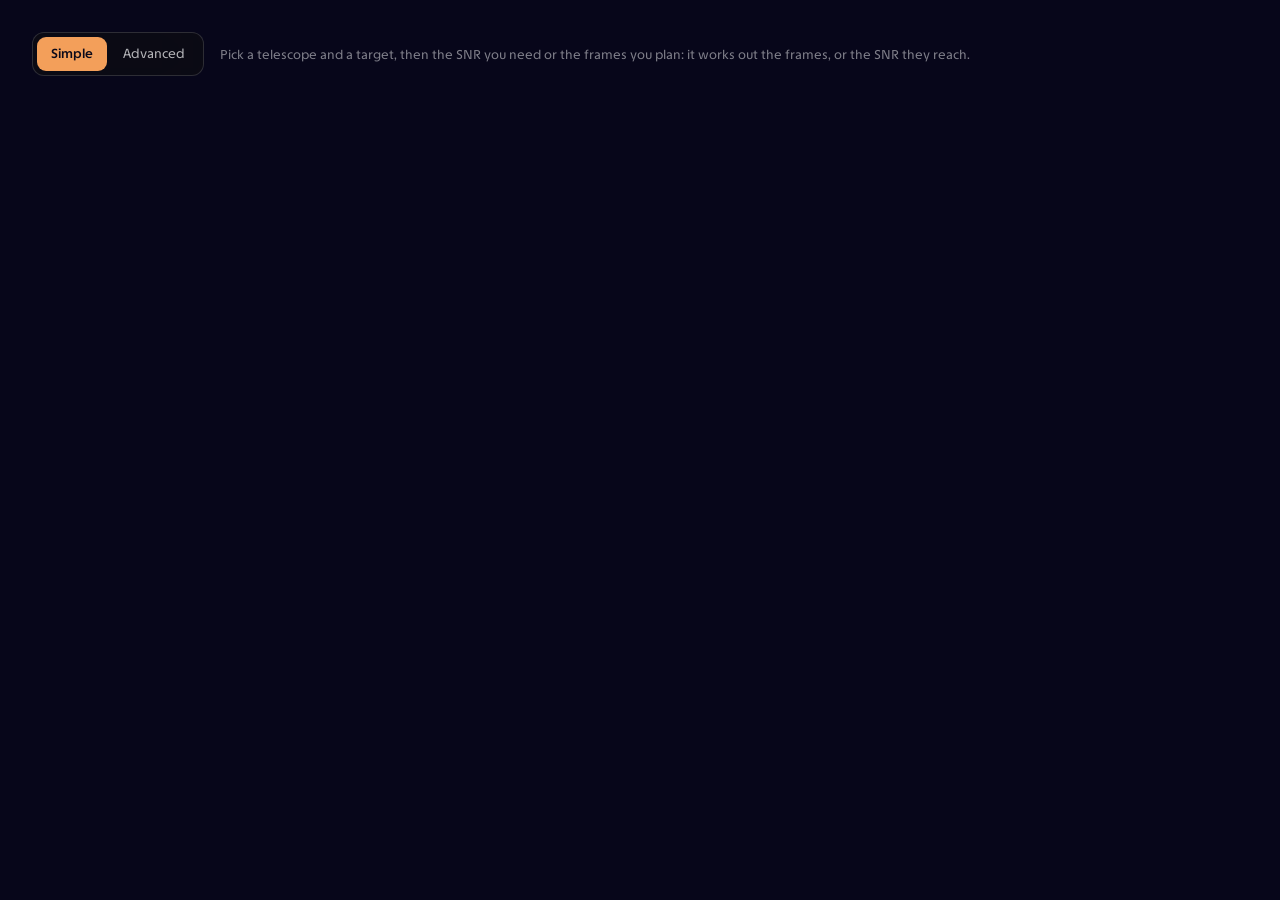
<file: src/castorGUI/frontend/index.html>
<!DOCTYPE html>
<html lang="en">
<head>
    <meta charset="UTF-8">
    <meta name="viewport" content="width=device-width, initial-scale=1.0">
    <title>CASTOR ETC</title>

    <!-- The mark carries its own light plate rather than being bare line art:
         a favicon has no say in the theme it is drawn on, and black strokes on
         a transparent ground vanish against a dark tab strip. -->
    <link rel="icon" type="image/png" sizes="32x32" href="img/favicon-32.png">
    <link rel="apple-touch-icon" href="img/apple-touch-icon.png">

    <!-- Providing Plotly is the host's job — etc.js only ever reads window.Plotly.
         This standalone build serves a vendored copy so it works offline and on a
         private observatory network; Kinder's template pins the same library from
         its own CDN tag instead. Both deferred: a blocking 3.4MB <script> in the
         head means the form doesn't render until the library has finished
         downloading, which on a slow link is several seconds of blank page. -->
    <script src="js/plotly.min.js" defer charset="utf-8"></script>
    <script src="js/etc.js" defer></script>
    <script src="js/etc_simple.js" defer></script>
    <link rel="stylesheet" href="css/etc.css">
    <!-- Kinder's own components, which Simple mode is built from. Kinder itself does
         not load this file: its _theme.css already defines them. -->
    <link rel="stylesheet" href="css/kinder_shim.css">
    <link rel="stylesheet" href="css/etc_simple.css">

    <script>
        // The host decides where the engine lives; server.py serves these paths
        // itself and Kinder points the same keys at its own blueprint.
        // Inline (not deferred) so it is in place before the deferred scripts run.
        window.CASTOR_ETC_CONFIG = {
            apiUrl: '/api/exposure_time_calculator',
            batchUrl: '/api/exposure_time_calculator/batch',
            presetsUrl: '/api/exposure_time_calculator/presets',
            quickUrl: '/api/exposure_time_calculator/quick'
        };
    </script>

    <!-- Page chrome for the standalone build only. Deliberately not in etc.css:
         mounted inside Kinder the page background, font and outer padding belong
         to the host, and the calculator must not reach outside .castor-etc. -->
    <!-- Kinder's typeface, so standalone reads like mounted. Only a nicety: offline
         the system stack below takes over and nothing else changes. -->
    <link rel="preconnect" href="https://fonts.googleapis.com">
    <link rel="preconnect" href="https://fonts.gstatic.com" crossorigin>
    <link rel="stylesheet" href="https://fonts.googleapis.com/css2?family=TASA+Explorer:wght@300;400;500;600;700&display=swap">

    <style>
        html {
            -webkit-font-smoothing: antialiased;
            color-scheme: dark;
            /* Kinder's fluid root size, which the rem-based sizes in both modes follow. */
            font-size: clamp(14px, calc(12.5px + 0.25vw), 16px);
        }
        body {
            margin: 0;
            /* border-box or the 32px of padding lands outside the 100vh and the page
               scrolls by exactly 64px on every screen, with nothing below the fold to
               scroll to. The shell already sizes itself to 100vh - 96px and each panel
               scrolls internally, so the outer page is not meant to scroll at all. */
            box-sizing: border-box;
            padding: 32px;
            min-height: 100vh;
            background: #07061A;   /* Kinder's --kw-bg */
            color: #F5F5F7;
            font-family: 'TASA Explorer', -apple-system, BlinkMacSystemFont, 'SF Pro Text', 'Helvetica Neue', Arial, sans-serif;
        }
        /* Both modes stand in the height left under the mode bar, which etc_simple.js
           measures into --etc-top; the bottom gap is this page's own padding. The
           Advanced override is the one line etc.css documents as the host's, the same
           one Kinder's template sets. */
        .etc-page { --etc-bottom-gap: 32px; }
        .etc-page .castor-etc {
            --etc-shell-height: clamp(420px, calc(100dvh - var(--etc-top, 120px) - var(--etc-bottom-gap)), 1150px);
        }
    </style>
</head>
<body>

<div class="etc-page">
    <div class="etc-mode-bar">
        <div class="kw-tabbar" role="tablist" aria-label="Calculator mode">
            <button type="button" class="kw-tab is-on" role="tab" aria-selected="true" data-etc-mode="simple">Simple</button>
            <button type="button" class="kw-tab" role="tab" aria-selected="false" data-etc-mode="advanced">Advanced</button>
        </div>
        <span class="kw-muted etc-mode-hint" data-etc-mode-hint="simple">Pick a telescope and a target, then the SNR you need or the frames you plan: it works out the frames, or the SNR they reach.</span>
        <span class="kw-muted etc-mode-hint" data-etc-mode-hint="advanced" hidden>Every CASTOR input, the full noise budget and a time sweep.</span>
    </div>

<!--CASTOR_ETC_SIMPLE_BODY-->

    <div class="etc-advanced" id="etc-advanced" data-etc-mode-panel="advanced" hidden>
<!--CASTOR_ETC_BODY-->
    </div>
</div>

</body>
</html>
</file>
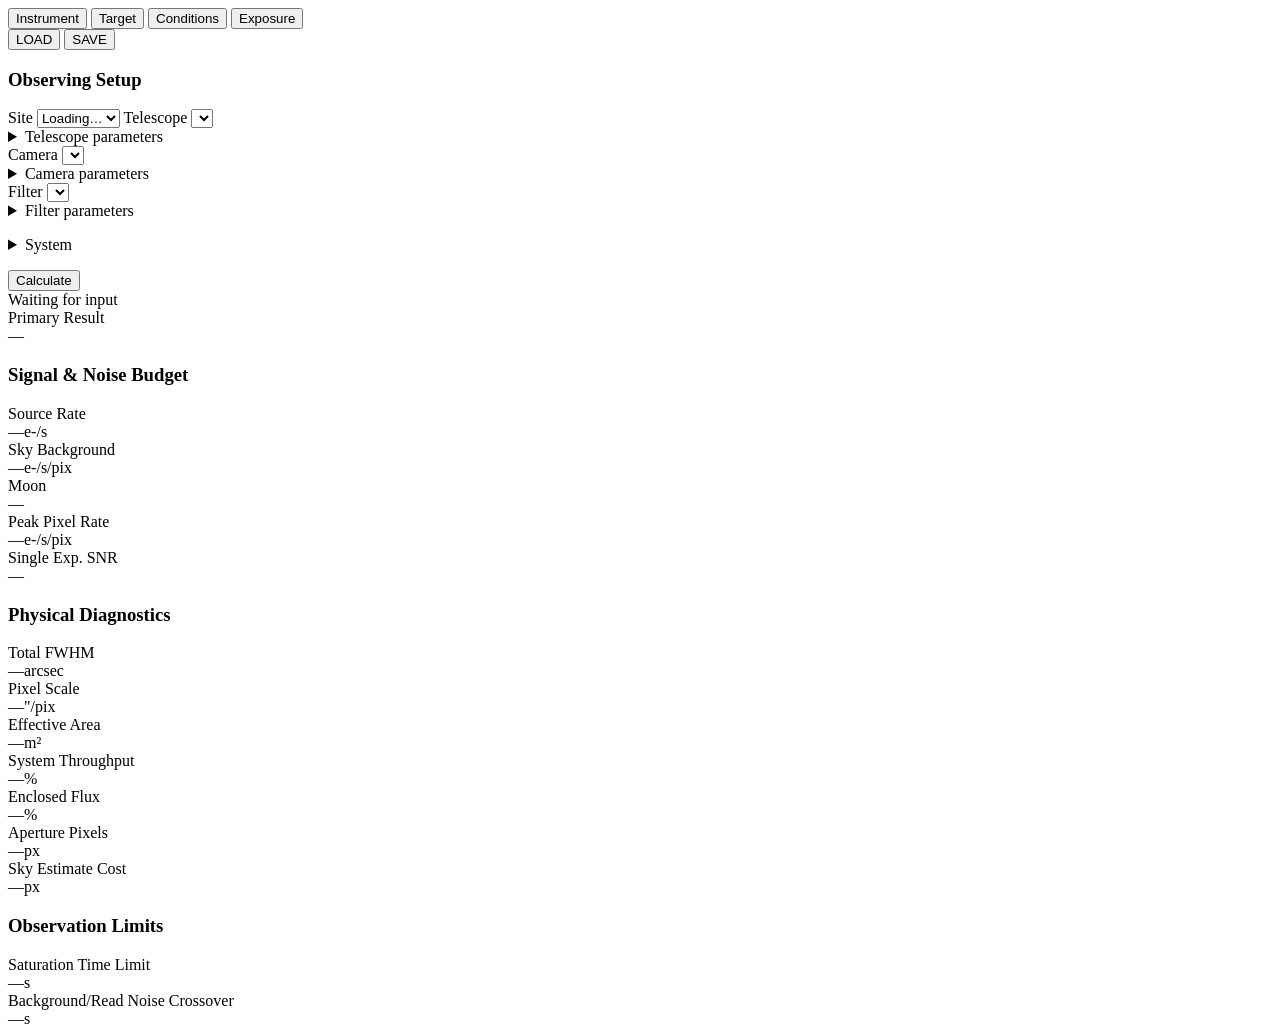
<file: src/castorGUI/frontend/etc_body.html>
<!-- ============================================================================
     CASTOR ETC — shared body partial.

     Pure HTML on purpose: no <html>/<head>/<body> wrapper, no Jinja syntax, no
     framework-specific attributes. Both hosts include this same file:

       Kinder (Flask/Jinja)  {% include 'castor_etc_body.html' %}
       CASTOR (standalone)   server.py substitutes it into index.html

     No page title in here: like the page background and outer padding, that
     belongs to whatever is framing the calculator — Kinder already has its own
     nav bar and heading above this content area.

     See frontend/README.md. Every <input name="..."> is a dotted path matching
     castor.schema's nested shape exactly, so
     js/etc.js can build the request payload by walking the form generically
     rather than naming each field twice.
============================================================================ -->
<div class="castor-etc" id="castor-etc">

    <div class="etc-shell">

        <!-- ══════════════════════════════════════════════════════════════
             LEFT: input form. Four freely-switchable tabs (not a gated
             wizard) — every edit recalculates the right side immediately.
        ══════════════════════════════════════════════════════════════ -->
        <section class="etc-panel etc-panel-form">
            <div class="etc-tabbar">
                <div class="etc-tabs" role="tablist" aria-label="Request sections">
                    <button type="button" class="etc-tab is-active" data-tab="instrument" role="tab" aria-selected="true">Instrument</button>
                    <button type="button" class="etc-tab" data-tab="target" role="tab" aria-selected="false">Target</button>
                    <button type="button" class="etc-tab" data-tab="environment" role="tab" aria-selected="false">Conditions</button>
                    <button type="button" class="etc-tab" data-tab="options" role="tab" aria-selected="false">Exposure</button>
                </div>
                <div class="etc-tabbar-actions">
                    <button type="button" class="etc-action" id="btn-load" title="Load a saved request (JSON)">LOAD</button>
                    <button type="button" class="etc-action" id="btn-save" title="Save the current request (JSON)">SAVE</button>
                    <input type="file" id="load-file-input" accept="application/json,.json" hidden>
                </div>
            </div>

            <div class="etc-form-frame">
                <form id="castor-form" autocomplete="off">

                    <!-- ══ Instrument ══ -->
                    <div class="etc-tabpanel is-active" data-panel="instrument" role="tabpanel">
                        <!-- Site first: it is what narrows the telescope and camera lists
                             below it, and it fills in the site's coordinates and sky at the
                             same time. Telescope, camera and filter stay independent because
                             cameras get moved between telescopes and the band changes
                             between exposures. None of these carry a name attribute, so none
                             of them reach the request payload.

                             Each selector owns the disclosure directly beneath it, holding
                             exactly the fields that selector writes. One shared panel at the
                             bottom meant setting the telescope to Custom revealed the camera
                             and filter numbers too, and put the fields being asked for a
                             screen away from the control that asked for them. -->
                        <h3 class="etc-section-title">Observing Setup</h3>

                        <label class="etc-field">
                            <span class="etc-field-label">Site</span>
                            <select id="select-profile"><option value="">Loading&hellip;</option></select>
                        </label>
                        <!-- Filled from the chosen profile's `caveat`, and hidden when it
                             has none. A profile whose numbers cannot carry a real
                             observation has to say so next to the control that picked it;
                             provenance.py is the full record, but it is in the repository
                             and this is where the choice is actually made. -->
                        <p class="etc-alert etc-alert-warning" id="profile-caveat" hidden></p>

                        <label class="etc-field">
                            <span class="etc-field-label">Telescope</span>
                            <select id="select-telescope"></select>
                        </label>
                        <details class="etc-details" data-details="telescope">
                            <summary class="etc-details-summary">Telescope parameters</summary>
                            <div class="etc-details-body">
                                <label class="etc-field">
                                <span class="etc-field-label">Primary Mirror Diameter</span>
                                <span class="etc-input-wrap">
                                <input type="number" name="instrument.telescope.primary_mirror_diameter" value="1.0" step="any" min="0.001" required>
                                <span class="etc-unit">m</span>
                                </span>
                                </label>
                                <label class="etc-field">
                                <span class="etc-field-label">Secondary Mirror Diameter</span>
                                <span class="etc-input-wrap">
                                <input type="number" name="instrument.telescope.secondary_mirror_diameter" value="0.3" step="any" min="0" required>
                                <span class="etc-unit">m</span>
                                </span>
                                </label>
                                <label class="etc-field">
                                <span class="etc-field-label">Focal Length</span>
                                <span class="etc-input-wrap">
                                <input type="number" name="instrument.telescope.focal_length" value="8.0" step="any" min="0.001" required>
                                <span class="etc-unit">m</span>
                                </span>
                                </label>
                                <label class="etc-field">
                                <span class="etc-field-label">Optical Throughput</span>
                                <span class="etc-input-wrap">
                                <input type="number" name="instrument.telescope.optical_throughput" value="85" step="any" min="0" max="100" data-percent required>
                                <span class="etc-unit">%</span>
                                </span>
                                </label>
                            </div>
                        </details>

                        <label class="etc-field">
                            <span class="etc-field-label">Camera</span>
                            <select id="select-camera"></select>
                        </label>
                        <details class="etc-details" data-details="camera">
                            <summary class="etc-details-summary">Camera parameters</summary>
                            <div class="etc-details-body">
                                <label class="etc-field">
                                <span class="etc-field-label">Pixel Pitch</span>
                                <span class="etc-input-wrap">
                                <input type="number" name="instrument.camera.pixel_pitch" value="15.0" step="any" min="0.001" required>
                                <span class="etc-unit">&micro;m</span>
                                </span>
                                </label>
                                <label class="etc-field">
                                <span class="etc-field-label">Quantum Efficiency</span>
                                <span class="etc-input-wrap">
                                <input type="number" name="instrument.camera.quantum_efficiency" value="85" step="any" min="0" max="100" data-percent required>
                                <span class="etc-unit">%</span>
                                </span>
                                </label>
                                <label class="etc-field">
                                <span class="etc-field-label">Dark Current Rate</span>
                                <span class="etc-input-wrap">
                                <input type="number" name="instrument.camera.dark_current_rate" value="0.01" step="any" min="0" required>
                                <span class="etc-unit">e-/s/pix</span>
                                </span>
                                </label>
                                <label class="etc-field">
                                <span class="etc-field-label">Readout Noise</span>
                                <span class="etc-input-wrap">
                                <input type="number" name="instrument.camera.readout_noise" value="5.0" step="any" min="0" required>
                                <span class="etc-unit">e-/pix</span>
                                </span>
                                </label>
                                <label class="etc-field">
                                <span class="etc-field-label">Full Well Capacity</span>
                                <span class="etc-input-wrap">
                                <input type="number" name="instrument.camera.full_well_capacity" value="100000" step="any" min="0.001" required>
                                <span class="etc-unit">e-</span>
                                </span>
                                </label>
                                <label class="etc-field" title="Where the readout clips, if before the full well: 65535 ADU × gain for a 16-bit camera. Blank means the full well sets saturation.">
                                <span class="etc-field-label">Readout Saturation</span>
                                <span class="etc-input-wrap">
                                <input type="number" name="instrument.camera.readout_saturation_level" step="any" min="0.001" placeholder="= full well">
                                <span class="etc-unit">e-</span>
                                </span>
                                </label>
                                <label class="etc-field">
                                <span class="etc-field-label">Background Flatness</span>
                                <span class="etc-input-wrap">
                                <input type="number" name="instrument.camera.background_flatness_fraction" value="0" step="any" min="0" max="100" data-percent required>
                                <span class="etc-unit">%</span>
                                </span>
                                </label>
                            </div>
                        </details>

                        <label class="etc-field">
                            <span class="etc-field-label">Filter</span>
                            <select id="select-filter"></select>
                        </label>
                        <details class="etc-details" data-details="filter">
                            <summary class="etc-details-summary">Filter parameters</summary>
                            <div class="etc-details-body">
                                <label class="etc-field">
                                <span class="etc-field-label">Central Wavelength</span>
                                <span class="etc-input-wrap">
                                <input type="number" name="instrument.optic_filter.central_wavelength" value="550.0" step="any" min="0.001" required>
                                <span class="etc-unit">nm</span>
                                </span>
                                </label>
                                <label class="etc-field">
                                <span class="etc-field-label">Filter Bandwidth</span>
                                <span class="etc-input-wrap">
                                <input type="number" name="instrument.optic_filter.filter_bandwidth" value="89.0" step="any" min="0.001" required>
                                <span class="etc-unit">nm</span>
                                </span>
                                </label>
                                <label class="etc-field">
                                <span class="etc-field-label">Filter Transmission</span>
                                <span class="etc-input-wrap">
                                <input type="number" name="instrument.optic_filter.filter_transmission" value="90" step="any" min="0" max="100" data-percent required>
                                <span class="etc-unit">%</span>
                                </span>
                                </label>
                            </div>
                        </details>

                        <p class="etc-specs" id="specs-card"></p>

                        <details class="etc-details" data-details="system">
                            <summary class="etc-details-summary">System</summary>
                            <div class="etc-details-body">
                                <label class="etc-field">
                                <span class="etc-field-label">Throughput Correction</span>
                                <span class="etc-input-wrap">
                                <input type="number" name="instrument.throughput_correction" value="100" step="any" min="0" max="100" data-percent required>
                                <span class="etc-unit">%</span>
                                </span>
                                </label>
                            </div>
                        </details>
                    </div>

                    <!-- ══ Target ══ -->
                    <div class="etc-tabpanel" data-panel="target" role="tabpanel" hidden>
                        <h3 class="etc-section-title">Coordinates (J2000, decimal degrees)</h3>
                        <!-- One coordinate, not two settings: a pair that is always read
                             and edited together sits on one row. -->
                        <!-- The default target is SN 2025wny ("SN Winny"), image A: the
                             strongly lensed superluminous supernova at z=2.01 that Lulin's
                             own LOT resolved into its separate lensed images on 2025-09-29
                             (HOLISMOKES XIX, arXiv:2510.21694; LOT data via the DETECT
                             programme).

                             It is the default because it is the one target that agrees with
                             every other default on the page. The hardware selectors open on
                             LOT 1 m + Sophia + Sloan r', the observing time below is pinned
                             to that night, and the r-band AB 19.6 here is what LOT actually
                             measured for image A - so the calculator boots on a real
                             measurement it can reproduce, not on placeholder numbers.

                             Images B and C came in at AB 21.3 and 21.5. Both are worth
                             typing in: at the default 120 s they land near SNR 10, which is
                             the "is this exposure long enough" question the tool exists to
                             answer. -->
                        <div class="etc-field-row">
                            <label class="etc-field">
                                <span class="etc-field-label">Right Ascension</span>
                                <span class="etc-input-wrap">
                                    <input type="number" name="target.ra" value="109.1437" step="any" min="0" max="359.9999" required>
                                    <span class="etc-unit">deg</span>
                                </span>
                            </label>
                            <label class="etc-field">
                                <span class="etc-field-label">Declination</span>
                                <span class="etc-input-wrap">
                                    <input type="number" name="target.dec" value="38.3523" step="any" min="-90" max="90" required>
                                    <span class="etc-unit">deg</span>
                                </span>
                            </label>
                        </div>

                        <hr class="etc-divider">

                        <h3 class="etc-section-title">Morphology</h3>
                        <label class="etc-field">
                            <span class="etc-field-label">Morphology</span>
                            <select name="target.morphology.type">
                                <option value="point">Point Source (e.g., Star)</option>
                                <option value="extended">Extended Source (e.g., Galaxy)</option>
                            </select>
                        </label>

                        <hr class="etc-divider">

                        <h3 class="etc-section-title">Brightness</h3>
                        <label class="etc-field">
                            <span class="etc-field-label">Brightness System</span>
                            <select name="target.brightness.type" id="select-brightness-type">
                                <option value="vega_mag">Vega Magnitude</option>
                                <option value="ab_mag" selected>AB Magnitude</option>
                                <option value="jansky_flux">Jansky Flux (Jy)</option>
                                <option value="wavelength_flux">Wavelength Flux (erg/s/cm&sup2;/&Aring;)</option>
                            </select>
                        </label>
                        <!-- Only the branch matching the selected discriminator is submitted:
                             the payload builder skips inputs inside a hidden .dynamic-group,
                             because castor.schema is strict and rejects extra fields. -->
                        <div class="dynamic-group" data-brightness="vega_mag ab_mag">
                            <label class="etc-field">
                                <span class="etc-field-label" id="label-target-mag">Apparent Magnitude</span>
                                <span class="etc-input-wrap">
                                    <input type="number" name="target.brightness.target_mag" value="19.6" step="any">
                                    <span class="etc-unit" id="unit-target-mag">mag</span>
                                </span>
                            </label>
                        </div>
                        <div class="dynamic-group" data-brightness="vega_mag">
                            <!-- Band-specific, so it tracks the filter rather than the target:
                                 2.805e-9 is the zero point at the default Sloan r' (623 nm).
                                 The 3.63e-9 this used to ship is the Johnson V value, which
                                 read a target 30% fainter than it is on a form whose default
                                 filter is not V. Change the filter and this wants changing
                                 with it - it is the one brightness field that is a property
                                 of the instrument, not of the source. -->
                            <label class="etc-field">
                                <span class="etc-field-label">Zero Point Flux</span>
                                <span class="etc-input-wrap">
                                    <input type="number" name="target.brightness.zero_point_flux" value="2.805e-9" step="any">
                                    <span class="etc-unit">erg/s/cm&sup2;/&Aring;</span>
                                </span>
                            </label>
                        </div>
                        <!-- castor.schema names the Jansky and the wavelength-flux field
                             flux_value alike, so one input serves both and the unit label
                             swaps. That makes a single stored default ambiguous: 5.248e-5 Jy
                             and 4.054e-17 erg/s/cm2/A are the same brightness twelve orders
                             of magnitude apart. The value below is the Jansky one - Jansky is
                             the first of the two in the selector - and syncConditionalFields
                             converts it when the system changes, so whichever you land on is
                             still image A at AB 19.6. -->
                        <div class="dynamic-group" data-brightness="jansky_flux wavelength_flux" hidden>
                            <label class="etc-field">
                                <span class="etc-field-label">Flux Density</span>
                                <span class="etc-input-wrap">
                                    <input type="number" name="target.brightness.flux_value" value="5.248e-5" step="any">
                                    <span class="etc-unit" id="unit-flux-value">Jy</span>
                                </span>
                            </label>
                        </div>

                        <!-- The whole SED section is hidden, not just Blackbody: a selector
                             with one option, read by nothing, is a control that controls
                             nothing. The schema still requires target.sed, so the value rides
                             along as a hidden input and payloads and saved files are unchanged.
                             Bringing the section back means restoring the divider, the
                             "Spectral Energy Distribution (SED)" heading and a select of the
                             same name (id select-sed-type) in place of this input. -->
                        <input type="hidden" name="target.sed.type" value="flat">
                        <!-- Blackbody is hidden rather than offered, because choosing it could
                             only ever fail. schema.TempSED declares nothing but its own tag, so
                             the temperature field below was rejected as an extra input and the
                             whole request 400'd the moment the group unhid itself.

                             The engine does not read target.sed at all yet — calculator's
                             _unify_flux branches on target.brightness and never looks at the
                             SED — so flat is not one model among two, it is the only behaviour
                             there is.

                             Restoring this means three things, not one: give TempSED a
                             temperature_k field, make the engine actually integrate a blackbody
                             across the band, and only then put the option and this group back.
                        <option value="Temp">Blackbody (Temperature)</option>
                        <div class="dynamic-group" data-sed="Temp" hidden>
                            <label class="etc-field">
                                <span class="etc-field-label">Blackbody Temperature</span>
                                <span class="etc-input-wrap">
                                    <input type="number" name="target.sed.temperature_k" value="5800" step="any" min="0">
                                    <span class="etc-unit">K</span>
                                </span>
                            </label>
                        </div>
                        -->
                    </div>

                    <!-- ══ Environment ══ -->
                    <div class="etc-tabpanel" data-panel="environment" role="tabpanel" hidden>
                        <h3 class="etc-section-title">Atmosphere &amp; Sky</h3>
                        <!-- A measured stellar width already contains atmospheric and
                             instrumental spreading. Send that total directly; a site's
                             median seeing alone cannot supply it. -->
                        <label class="etc-field">
                            <span class="etc-field-label">Image FWHM</span>
                            <span class="etc-input-wrap">
                                <input type="number" name="environment.total_fwhm" value="1.5" step="any" min="0.001" required>
                                <span class="etc-unit">arcsec</span>
                            </span>
                        </label>
                        <label class="etc-field">
                            <span class="etc-field-label">Extinction Coefficient</span>
                            <span class="etc-input-wrap">
                                <input type="number" name="environment.extinction_coeff" value="0.15" step="any" min="0" required>
                                <span class="etc-unit">mag/airmass</span>
                            </span>
                        </label>
                        <!-- The moonlight checkbox sits on mu_dark's label row because it
                             changes what that number means: off, it is the whole sky; on,
                             moonlight is layered over it. Nothing is derived either way -
                             mu_dark is required and always the baseline. -->
                        <div class="etc-field">
                            <div class="etc-field-label-row">
                                <label class="etc-field-label" for="input-mu-dark">Dark Sky Brightness (mu_dark)</label>
                                <label class="etc-check" data-when="single" title="Adds scattered moonlight (Krisciunas &amp; Schaefer 1991) on top of mu_dark, from the Moon's phase, its separation from the target, and both altitudes at the observing time you set. Off, the sky is exactly mu_dark; on with the Moon below the horizon, it adds nothing.">
                                    <input type="checkbox" name="environment.auto_calc_background">
                                    <span>Add moonlight</span>
                                </label>
                                <!-- A time sweep always layers moonlight, so the checkbox would
                                     be a control that does nothing. Its value is kept for when
                                     the sweep is switched off. -->
                                <span class="etc-check-note" data-when="batch" hidden title="A time sweep always includes moonlight; the checkbox returns when the sweep is off.">Moonlight included</span>
                            </div>
                            <span class="etc-input-wrap">
                                <input type="number" id="input-mu-dark" name="environment.mu_dark" value="21.0" step="any" required>
                                <span class="etc-unit">mag/arcsec&sup2;</span>
                            </span>
                        </div>
                        <!-- Not a field anyone fills in - it is a preset-only pass-through. A
                             handful of Lulin's filters carry it (see presets.json's comment on
                             the split it depends on) and applyFragment fills it same as any
                             other; PayloadBuilder skips it whenever it's left empty, which is
                             every profile that has never had this measured. -->
                        <input type="number" name="environment.zodiacal_share" step="any" min="0" max="0.999" hidden>
                        <!-- Preset-only too: the moonlight multiplier a telescope measured
                             through a band, and the V extinction the KS91 moonlight term uses. -->
                        <input type="number" name="environment.moon_scale" step="any" min="0" hidden>
                        <input type="number" name="environment.moon_extinction_coeff" step="any" min="0" hidden>

                        <hr class="etc-divider">

                        <h3 class="etc-section-title">Observatory Location</h3>
                        <label class="etc-field">
                            <span class="etc-field-label">Latitude</span>
                            <span class="etc-input-wrap">
                                <input type="number" name="environment.location.latitude_deg" value="23.47" step="any" min="-90" max="90" required>
                                <span class="etc-unit">deg</span>
                            </span>
                        </label>
                        <label class="etc-field">
                            <span class="etc-field-label">Longitude</span>
                            <span class="etc-input-wrap">
                                <input type="number" name="environment.location.longitude_deg" value="120.87" step="any" min="-180" max="180" required>
                                <span class="etc-unit">deg</span>
                            </span>
                        </label>
                        <label class="etc-field">
                            <span class="etc-field-label">Elevation</span>
                            <span class="etc-input-wrap">
                                <input type="number" name="environment.location.elevation_m" value="2862" step="any" required>
                                <span class="etc-unit">m</span>
                            </span>
                        </label>
                    </div>

                    <!-- ══ Exposure (request section: options) ══ -->
                    <div class="etc-tabpanel" data-panel="options" role="tabpanel" hidden>
                        <!-- Three groups, in the order the questions actually get asked:
                             how long you are spending, when, and only then how the
                             measurement is extracted from what lands. The last is the one
                             nobody should have to answer, so it is folded away. -->
                        <h3 class="etc-section-title">Exposure Strategy</h3>
                        <label class="etc-field">
                            <span class="etc-field-label">Single Exposure Time</span>
                            <span class="etc-input-wrap">
                                <input type="number" name="options.single_exp_time" value="120" step="any" min="0.001" required>
                                <span class="etc-unit">s</span>
                            </span>
                        </label>
                        <!-- Two choices, both always visible: one click switches, where a
                             dropdown took two and hid the alternative. -->
                        <div class="etc-field">
                            <span class="etc-field-label" id="label-options-type">Calculation Goal</span>
                            <div class="etc-segmented" role="radiogroup" aria-labelledby="label-options-type">
                                <label class="etc-segment">
                                    <input type="radio" name="options.type" value="solve_snr" checked>
                                    <span>Solve for SNR</span>
                                </label>
                                <label class="etc-segment">
                                    <input type="radio" name="options.type" value="solve_time">
                                    <span>Solve for Exposures</span>
                                </label>
                            </div>
                        </div>
                        <div class="dynamic-group" data-options="solve_snr">
                            <label class="etc-field">
                                <span class="etc-field-label">Number of Exposures</span>
                                <span class="etc-input-wrap">
                                    <input type="number" name="options.num_exposures" value="1" step="1" min="1">
                                </span>
                            </label>
                        </div>
                        <div class="dynamic-group" data-options="solve_time" hidden>
                            <label class="etc-field">
                                <span class="etc-field-label">Target SNR</span>
                                <span class="etc-input-wrap">
                                    <input type="number" name="options.target_snr" value="10.0" step="any" min="0.001">
                                </span>
                            </label>
                        </div>

                        <hr class="etc-divider">

                        <!-- "When" lives here rather than on the Environment tab: it isn't a
                             fixed site characteristic, it's the other half of "what are you
                             asking" — same shape as the solve_snr/solve_time choice above.
                             See docs/gui_architecture.md. -->
                        <h3 class="etc-section-title">When</h3>
                        <label class="etc-switch-row" title="Compute across a start/end/step time range instead of a single instant">
                            <input type="checkbox" class="etc-switch-input" id="toggle-batch">
                            <span class="etc-switch" aria-hidden="true"></span>
                            <span class="etc-switch-label">Sweep time range</span>
                        </label>
                        <!-- Deliberately NOT .dynamic-group: this field is always submitted,
                             because the single-point run continues under the sweep and still
                             needs an instant. It stays hidden while sweeping because nothing
                             on screen reports that instant any more — the time-varying figures
                             are the chart's job, and what survives from the single-point
                             response is the constants, which are the same at any instant. -->
                        <div class="time-group" data-when="single">
                            <label class="etc-field">
                                <span class="etc-field-label">Observation Time (local)</span>
                                <span class="etc-input-wrap">
                                    <input type="datetime-local" name="environment.observing_time_utc" required>
                                </span>
                            </label>
                        </div>
                        <div class="time-group" data-when="batch" hidden>
                            <label class="etc-field">
                                <span class="etc-field-label">Start Time (local)</span>
                                <span class="etc-input-wrap">
                                    <input type="datetime-local" name="batch.start_time_utc">
                                </span>
                            </label>
                            <label class="etc-field">
                                <span class="etc-field-label">End Time (local)</span>
                                <span class="etc-input-wrap">
                                    <input type="datetime-local" name="batch.end_time_utc">
                                </span>
                            </label>
                            <label class="etc-field">
                                <span class="etc-field-label">Time Step</span>
                                <span class="etc-input-wrap">
                                    <input type="number" name="batch.time_step_minutes" value="15" step="any" min="0.001">
                                    <span class="etc-unit">min</span>
                                </span>
                            </label>
                        </div>

                        <hr class="etc-divider">

                        <!-- Folded by default, and the fields inside stay in the form while it
                             is closed — these are not optional, they are just nobody's first
                             question. They describe how the measurement is pulled out of the
                             frame rather than what the frame contains, and the defaults are
                             the ones the validation ran against. -->
                        <details class="etc-details" data-details="photometry">
                            <summary class="etc-details-summary">Photometry — aperture and sky annulus</summary>
                            <div class="etc-details-body">
                                <label class="etc-field">
                                    <span class="etc-field-label">Aperture Factor (k_ap)</span>
                                    <span class="etc-input-wrap">
                                        <!-- Photometric aperture radius, in units of the total FWHM. 0.85 is
                                             near the worst-case-optimal choice across brightness regimes: a
                                             Gaussian on background peaks at 0.67 when the sky dominates and
                                             around 1.0 when the star does, and 0.85 stays within 5% of both.
                                             The old 1.5 enclosed 99.8% of the star but three times the sky
                                             with it, costing 36% of the SNR on a faint target — which is the
                                             case anyone runs a calculator for. See validation/test_eso.py.
                                             Note that 0.85 is optimal in photons only: measured on real
                                             frames, an aperture that tight tracks the seeing so closely that
                                             extraction systematics dominate well before the photon limit. -->
                                        <input type="number" name="options.aperture_factor" value="0.85" step="any" min="0.001" required
                                               title="Photometric aperture radius as a multiple of the total FWHM. 0.85 is photon-optimal but needs a stable PSF or aperture correction; for simple aperture photometry, enter the larger aperture your reduction will actually use.">
                                    </span>
                                </label>
                                <!-- The sky taken out of the aperture is measured in this annulus, and
                                     one number is subtracted from every aperture pixel at once, so the
                                     measurement's own error is spread over all of them. Leaving these
                                     blank tells the engine the sky is known exactly; nothing is, and on
                                     a wide aperture the difference reaches 13%. See ATBD 4.3.2. -->
                                <label class="etc-field">
                                    <span class="etc-field-label">Sky Annulus (k_in – k_out)</span>
                                    <span class="etc-input-wrap etc-input-pair">
                                        <input type="number" name="options.sky_annulus.inner_factor" value="3" step="any" min="0.001" required
                                               title="Inner radius of the sky annulus, as a multiple of the total FWHM. Keep it clear of the PSF wings.">
                                        <input type="number" name="options.sky_annulus.outer_factor" value="5" step="any" min="0.001" required
                                               title="Outer radius of the sky annulus, as a multiple of the total FWHM. A wider annulus measures the sky better and costs less SNR.">
                                    </span>
                                </label>
                                <label class="etc-field">
                                    <span class="etc-field-label">Sky Estimator</span>
                                    <select name="options.sky_annulus.estimator">
                                        <option value="median">Median (rejects neighbours, costs π/2)</option>
                                        <option value="mean">Mean</option>
                                    </select>
                                </label>
                            </div>
                        </details>
                    </div>

                </form>
            </div>

            <!-- Outside the scrolling frame so it is on screen whichever tab is open.
                 type="submit" with form= ties it to the form, which also makes Enter in
                 any field run the calculation. -->
            <div class="etc-form-footer">
                <button type="submit" form="castor-form" class="etc-calc is-due" id="btn-calculate">Calculate</button>
            </div>
        </section>

        <!-- ══════════════════════════════════════════════════════════════
             RIGHT: results. No buttons — a pure render target, same
             contract as rightPanel.py.

             Three states, as classes on this section (see etc.js):
               is-idle   nothing calculated yet — the beaver stands in
               is-busy   a calculation is in flight — the beaver again
               is-stale  the form changed since the numbers below were computed
        ══════════════════════════════════════════════════════════════ -->
        <section class="etc-panel etc-panel-results is-idle" id="results-panel">
            <!-- role="status" so a screen reader hears the wait without stealing focus. -->
            <div class="etc-beaver" role="status" aria-live="polite">
                <span class="etc-beaver-caption" id="beaver-status">Waiting for input</span>
            </div>

            <div class="etc-results-scroll">

                <div class="etc-hero">
                    <div class="etc-hero-label" id="hero-label">Primary Result</div>
                    <div class="etc-hero-value" id="hero-value">&mdash;</div>
                    <div class="etc-hero-desc" id="hero-desc"></div>
                </div>

                <div class="etc-alert etc-alert-error" id="error-box" hidden>
                    <span class="etc-alert-text" id="error-text"></span>
                </div>
                <!-- One warning box, fed by both the single-point and the batch
                     calculation (see etc.js's refreshWarnings). -->
                <div class="etc-alert etc-alert-warning" id="warning-box" hidden>
                    <span class="etc-alert-text" id="warning-text"></span>
                </div>

                <!-- Hidden while sweeping: every figure in here moves with the target, and the
                     chart already plots it against time. See etc.css. -->
                <h3 class="etc-section-title" data-time-varying>Signal &amp; Noise Budget</h3>
                <div class="etc-metrics" data-time-varying>
                    <div class="etc-metric">
                        <div class="etc-metric-label">Source Rate</div>
                        <div class="etc-metric-value"><span id="res-source-rate">&mdash;</span><span class="etc-unit">e-/s</span></div>
                    </div>
                    <div class="etc-metric">
                        <div class="etc-metric-label">Sky Background</div>
                        <div class="etc-metric-value"><span id="res-sky-rate">&mdash;</span><span class="etc-unit">e-/s/pix</span></div>
                    </div>
                    <!-- Where the sky rate came from: a sky twice what was expected should be
                         readable at a glance as "the moon is up". The note also says when the
                         moon is up but left out of the sky (Add moonlight off). -->
                    <div class="etc-metric">
                        <div class="etc-metric-label">Moon</div>
                        <div class="etc-metric-value"><span id="res-moon-lit">&mdash;</span></div>
                        <div class="etc-metric-note" id="res-moon-note"></div>
                    </div>
                    <div class="etc-metric">
                        <div class="etc-metric-label">Peak Pixel Rate</div>
                        <div class="etc-metric-value"><span id="res-peak-rate">&mdash;</span><span class="etc-unit">e-/s/pix</span></div>
                    </div>
                    <div class="etc-metric">
                        <div class="etc-metric-label">Single Exp. SNR</div>
                        <div class="etc-metric-value"><span id="res-single-snr">&mdash;</span></div>
                    </div>
                </div>

                <!-- Stays in both modes: FWHM, pixel scale, effective area, throughput, enclosed
                     flux and aperture pixels are all functions of fixed inputs, so they do not
                     move with time and there is nothing for the chart to say about them. -->
                <h3 class="etc-section-title">Physical Diagnostics</h3>
                <div class="etc-metrics">
                    <div class="etc-metric">
                        <div class="etc-metric-label">Total FWHM</div>
                        <div class="etc-metric-value"><span id="res-total-fwhm">&mdash;</span><span class="etc-unit">arcsec</span></div>
                    </div>
                    <div class="etc-metric">
                        <div class="etc-metric-label">Pixel Scale</div>
                        <div class="etc-metric-value"><span id="res-pixel-scale">&mdash;</span><span class="etc-unit">&quot;/pix</span></div>
                    </div>
                    <div class="etc-metric">
                        <div class="etc-metric-label">Effective Area</div>
                        <div class="etc-metric-value"><span id="res-eff-area">&mdash;</span><span class="etc-unit">m&sup2;</span></div>
                    </div>
                    <div class="etc-metric">
                        <div class="etc-metric-label">System Throughput</div>
                        <div class="etc-metric-value"><span id="res-throughput">&mdash;</span><span class="etc-unit">%</span></div>
                    </div>
                    <div class="etc-metric">
                        <div class="etc-metric-label">Enclosed Flux</div>
                        <div class="etc-metric-value"><span id="res-enclosed-flux">&mdash;</span><span class="etc-unit">%</span></div>
                    </div>
                    <div class="etc-metric">
                        <div class="etc-metric-label">Aperture Pixels</div>
                        <div class="etc-metric-value"><span id="res-num-pixels">&mdash;</span><span class="etc-unit">px</span></div>
                    </div>
                    <div class="etc-metric">
                        <div class="etc-metric-label" title="Pixel-equivalent noise cost of estimating the sky in the annulus. Read it against Aperture Pixels: that ratio is how much the sky estimate adds to the background variance.">Sky Estimate Cost</div>
                        <div class="etc-metric-value"><span id="res-num-pixels-sky">&mdash;</span><span class="etc-unit">px</span></div>
                    </div>
                </div>

                <!-- Hidden while sweeping: every figure in here moves with the target, and the
                     chart already plots it against time. See etc.css. -->
                <h3 class="etc-section-title" data-time-varying>Observation Limits</h3>
                <div class="etc-metrics" data-time-varying>
                    <div class="etc-metric">
                        <div class="etc-metric-label">Saturation Time Limit</div>
                        <div class="etc-metric-value"><span id="res-sat-time">&mdash;</span><span class="etc-unit">s</span></div>
                    </div>
                    <div class="etc-metric">
                        <div class="etc-metric-label" title="Single-frame duration where sky and dark-current shot-noise variance equals readout-noise variance. This is a crossover, not a recommended exposure length.">Background/Read Noise Crossover</div>
                        <div class="etc-metric-value"><span id="res-optimal-time">&mdash;</span><span class="etc-unit">s</span></div>
                    </div>
                </div>

                <!-- Revealed only while the Exposure tab's "Sweep time range" is on. -->
                <section class="etc-observing-window" id="observing-window" hidden>
                    <h3 class="etc-section-title">Observing Window</h3>
                    <div class="etc-chart" id="etc-chart"></div>
                    <p class="etc-chart-status" id="chart-status"></p>
                </section>

            </div>
        </section>

    </div>

    <!-- SAVE/LOAD both go through the same box, showing the request as text. A file is
         the secondary route rather than the only one: the JSON is small and worth
         reading, pasting it into a script or a message is the common way to share a
         setup, and a sandboxed iframe can block downloads and file pickers outright
         while a textarea always works. Routing a chosen file through the same box also
         means nothing is ever applied before it has been seen.

         Native <dialog>: focus trapping, Escape and the top layer come with it. -->
    <dialog class="etc-dialog" id="json-dialog" aria-labelledby="json-dialog-title">
        <h3 class="etc-dialog-title" id="json-dialog-title"></h3>
        <p class="etc-dialog-hint" id="json-dialog-hint"></p>
        <textarea class="etc-dialog-text" id="json-dialog-text" spellcheck="false" wrap="off"></textarea>
        <div class="etc-alert etc-alert-error" id="json-dialog-error" hidden>
            <span class="etc-alert-text" id="json-dialog-error-text"></span>
        </div>
        <div class="etc-dialog-actions" id="json-dialog-actions"></div>
    </dialog>
</div>
</file>
<file: src/castorGUI/frontend/css/etc.css>
/* ============================================================================
   CASTOR ETC — stylesheet for the shared etc_body.html partial.

   Every value here is scoped under .castor-etc, so dropping this file into a
   host page can't restyle anything outside the calculator.

   Tokens are declared as `var(--kw-*, <fallback>)`: mounted inside Kinder the
   host's _theme.css already defines --kw-accent, --kw-border, --kw-space-* and
   friends, so the calculator inherits the site's theme; standalone (or on any
   host without those variables) the fallbacks kick in and it renders
   identically on its own. The fallbacks are Kinder's own values, read off
   kinder.astro.ncu.edu.tw on 2026-10-30, so standalone looks like mounted.
   When Kinder's theme moves, update them here.

   Cards, tabs, titles and controls follow Kinder's components (.kw-panel,
   .kw-tab, .kw-panel-head h2, .kw-select, .kw-btn) so this form matches Simple
   mode, which is built from them, and the form card takes Simple's spacing too:
   the same inset, field heights and gaps, section breaks and Calculate footer.
   Kinder's template used to restyle the cards and tabs from outside; those rules
   now live here (2026-11-12) and its override block can go.
============================================================================ */

.castor-etc {
    /* ── Brand ─────────────────────────────────────────────────────────── */
    --etc-accent:        var(--kw-accent, #F39F5A);
    --etc-accent-hover:  var(--kw-accent-hover, #F5B078);
    --etc-moon:          #6FA8DC;   /* Design.MOON — second series in the chart */
    --etc-sun:           #8F8FA8;   /* third series — context, so dimmer than the other two */

    /* ── Surfaces ──────────────────────────────────────────────────────── */
    /* Kinder's panel surface (.kw-panel), so the two modes' cards are one material. */
    --etc-panel-bg:      var(--kw-card-bg, rgba(14, 14, 18, 0.70));
    --etc-surface-1:     #14141E;
    /* One step brighter than the cards: a dialog floating above them has to read as
       nearer the viewer, and matching their surface makes it look flat instead. */
    --etc-surface-2:     #1c1c28;
    --etc-border-color:  var(--kw-border, rgba(255, 255, 255, 0.14));
    --etc-border-width:  1px;   /* Kinder's hairline cards */
    /* Inputs, selects and buttons as Kinder draws them (.kw-select, .kw-field input,
       .kw-btn), so the Advanced form's controls match Simple mode's. */
    --etc-control-bg:     rgba(255, 255, 255, 0.06);
    --etc-control-border: var(--kw-border-med, rgba(255, 255, 255, 0.2));

    /* ── Text ──────────────────────────────────────────────────────────── */
    --etc-text-main:     var(--kw-text-primary, #F5F5F7);
    --etc-text-muted:    var(--kw-text-muted, rgba(245, 245, 247, 0.5));

    /* ── Status ────────────────────────────────────────────────────────── */
    --etc-error:         var(--kw-color-danger, #FF453A);
    --etc-error-bg:      #2a1414;
    --etc-warning:       var(--kw-color-warning, #FFD60A);
    --etc-warning-bg:    #2a2114;

    /* ── Spacing (4px baseline scale) ──────────────────────────────────── */
    --etc-gap-main:      20px;  /* between the two panels — Kinder's .kw-tool gap */
    --etc-gap-field:     8px;   /* fields within a group */
    --etc-gap-group:     24px;  /* between sections */
    --etc-gap-card:      16px;  /* metric-card grid gutter */
    /* One inset on all four sides of a card. Kinder's .kw-panel has 18 top and bottom
       against 20 at the sides, which shows as soon as a button sits in a corner:
       Calculate stood 20px from the side and 14-18px from the bottom. */
    --etc-pad:           20px;
    --etc-pad-card:      var(--etc-pad);
    /* The field metrics of Simple mode's form (.kw-field, as etc_simple.css tightens
       it on a desktop): control height, label-to-control gap, field-to-field gap. */
    --etc-control-h:     34px;
    --etc-label-gap:     4px;
    --etc-field-space:   8px;
    --etc-hairline:      var(--kw-hairline, rgba(255, 255, 255, 0.08));

    /* ── Radii (Kinder's 6 / 10 / 14 / 18 scale) ──────────────────────── */
    --etc-radius-base:    var(--kw-radius-sm, 6px);    /* small nested elements */
    --etc-radius-control: var(--kw-radius-md, 10px);   /* inputs, selects, buttons */
    --etc-radius-inset:   var(--kw-radius-lg, 14px);   /* a block nested in a card */
    --etc-radius-card:    var(--kw-radius-xl, 18px);   /* the two outer "big surface" cards */

    /* How tall the two panels stand. Viewport-relative so the results stay on
       screen while the form is edited, but how much sits above the calculator
       is the host's business — standalone has only the body padding, Kinder
       also has its nav bar. Hosts override this one line rather than patching
       the rule below. */
    --etc-shell-height:  clamp(560px, calc(100vh - 96px), 1080px);

    color: var(--etc-text-main);
    font-size: 13px;
    line-height: 1.45;
    box-sizing: border-box;
}

/* border-box outright rather than the inherit-from-the-root trick: inheritance
   follows the flat tree, and <details> now puts a ::details-content between the
   element and its children. That pseudo-element is not matched by * and so keeps
   the UA's content-box, which every field inside a disclosure then inherited —
   harmless for the input wrappers, which have no width of their own, and 46px of
   overflow for a <select>, which is 100% wide plus its own padding and border. */
.castor-etc *,
.castor-etc *::before,
.castor-etc *::after { box-sizing: border-box; }

/* ============================================================================
   Shell — two glass cards side by side, the results given slightly more width
   than the form that feeds them.
============================================================================ */
.castor-etc .etc-shell {
    display: grid;
    grid-template-columns: 10fr 12fr;
    gap: var(--etc-gap-main);
    align-items: stretch;
    /* Each panel scrolls internally rather than the page growing without bound,
       which is what makes the results stay visible while editing the form —
       the whole point of the two-panel layout. */
    height: var(--etc-shell-height);
}

.castor-etc .etc-panel {
    background: var(--etc-panel-bg);
    border: var(--etc-border-width) solid var(--etc-border-color);
    border-radius: var(--etc-radius-card);
    padding: var(--etc-pad-card);
    /* No blur of its own: Kinder's panels have none, and the host's page already
       sets what shows through. */
    display: flex;
    flex-direction: column;
    min-width: 0;
    min-height: 0;
}

/* ============================================================================
   Tab bar (+ LOAD / SAVE)
============================================================================ */
/* LOAD / SAVE sit beside the tabs while they fit and move to a row of their own,
   at the right, only when they do not: flex wraps on the tabs' full width, before
   any shrinking. A breakpoint used to decide instead, and under 860px put them on a
   second row even with half the bar empty. Alone on a row, the tabs shrink to it
   and scroll sideways, the only case where they are cut. */
.castor-etc .etc-tabbar {
    display: flex;
    flex-wrap: wrap;
    align-items: center;
    gap: 10px var(--etc-gap-field);
    margin-bottom: 16px;
}
.castor-etc .etc-tabs {
    display: flex;
    align-items: center;
    gap: var(--etc-gap-field);
    flex: 0 1 auto;
    min-width: 0;
    overflow-x: auto;
    scrollbar-width: none;
}
.castor-etc .etc-tabs::-webkit-scrollbar { display: none; }
/* Fade at the right edge while more tabs are scrolled out that way (etc.js sets it). */
.castor-etc .etc-tabs.is-clipped {
    -webkit-mask-image: linear-gradient(90deg, #000 85%, transparent);
    mask-image: linear-gradient(90deg, #000 85%, transparent);
}
.castor-etc .etc-tabbar-actions {
    display: flex;
    align-items: center;
    gap: var(--etc-gap-field);
    flex: 0 0 auto;
    margin-left: auto;
}

.castor-etc .etc-tab {
    appearance: none;
    background: transparent;
    border: var(--etc-border-width) solid transparent;
    border-radius: 9px;   /* Kinder's .kw-tab */
    /* Kinder's .kw-tab height, which LOAD / SAVE share: of unequal heights the
       shorter is centred, and its corner ends up further from the card's top
       edge than from its side. */
    min-height: 34px;
    padding: 0 12px;
    color: var(--etc-text-muted);
    font: inherit;
    font-size: 13px;
    font-weight: 600;
    white-space: nowrap;
    cursor: pointer;
    transition: color 0.15s ease, background-color 0.15s ease, border-color 0.15s ease;
}
.castor-etc .etc-tab:hover { color: var(--etc-text-main); }
/* The open tab solid amber, as Kinder's tab bar (.kw-tab.is-on) and the mode switch
   above both forms draw it. */
.castor-etc .etc-tab.is-active {
    color: var(--kw-accent-contrast, #0C0A1A);
    border-color: transparent;
    background: var(--etc-accent);
}

.castor-etc .etc-action {
    appearance: none;
    background: transparent;
    border: var(--etc-border-width) solid var(--etc-border-color);
    border-radius: var(--etc-radius-control);
    min-width: 40px;
    height: 34px;
    padding: 0 10px;
    color: var(--etc-text-muted);
    font: inherit;
    font-size: 11px;
    letter-spacing: 0.04em;
    cursor: pointer;
    transition: color 0.15s ease, border-color 0.15s ease;
}
.castor-etc .etc-action:hover {
    color: var(--etc-accent);
    border-color: var(--etc-accent);
}

/* ============================================================================
   Form card — laid out as Simple mode's is (.etc-simple-fields and
   .etc-simple-actions): the fields scroll edge to edge between the tab bar and
   Calculate, each set off by a hairline, so both forms start their content the
   same distance from the card's edge. It used to be a second bordered box inside
   the card, which put the Advanced fields 25px further in than Simple's.
============================================================================ */
.castor-etc .etc-panel-form { padding: 0; overflow: hidden; }
.castor-etc .etc-panel-form > .etc-tabbar {
    margin: 0;
    padding: var(--etc-pad) var(--etc-pad) 10px;
    border-bottom: 1px solid var(--etc-hairline);
}
.castor-etc .etc-form-frame {
    flex: 1 1 auto;
    min-height: 0;
    padding: 14px var(--etc-pad) 4px;
    overflow-y: auto;
    overscroll-behavior: contain;
}

.castor-etc .etc-tabpanel { display: block; }
.castor-etc .etc-tabpanel[hidden] { display: none; }

/* ============================================================================
   Fields
============================================================================ */
/* White like every Kinder panel title (.kw-panel-head h2) and Simple mode's; the
   accent is kept for actions. */
.castor-etc .etc-section-title {
    margin: 0 0 8px;
    color: var(--kw-text-white, #FFFFFF);
    font-size: 1rem;
    font-weight: 700;
    line-height: normal;
}
.castor-etc .etc-tabpanel .etc-section-title:not(:first-child) { margin-top: var(--etc-field-space); }
/* Simple mode's section break (.etc-simple-head): a hairline 2px under the last
   field and 10px over the next title. */
.castor-etc .etc-divider {
    margin: 2px 0 10px;
    border: 0;
    border-top: 1px solid var(--etc-hairline);
}
.castor-etc .etc-divider + .etc-section-title { margin-top: 0; }

.castor-etc .etc-field {
    display: block;
    margin-bottom: var(--etc-field-space);
}
/* Kinder's field label (.kw-field label), as Simple mode's are. */
.castor-etc .etc-field-label {
    display: block;
    margin-bottom: var(--etc-label-gap);
    color: var(--kw-text-secondary, rgba(245, 245, 247, 0.72));
    font-size: 0.78rem;
    line-height: normal;
}
/* A label that shares its line with a small control acting on the same field.
   Where both do not fit, the control drops below rather than squeezing the label. */
.castor-etc .etc-field-label-row {
    display: flex;
    flex-wrap: wrap;
    align-items: center;
    justify-content: space-between;
    gap: 2px var(--etc-gap-field);
    margin-bottom: var(--etc-label-gap);
    line-height: normal;
}
.castor-etc .etc-field-label-row .etc-field-label { margin-bottom: 0; white-space: nowrap; }
.castor-etc .etc-check,
.castor-etc .etc-check-note {
    display: inline-flex;
    flex: 0 0 auto;
    align-items: center;
    gap: 5px;
    color: var(--etc-text-muted);
    font-size: 12px;
    white-space: nowrap;
}
.castor-etc .etc-check { cursor: pointer; user-select: none; }
/* Drawn rather than native: the browser's own box is solid white on this dark
   surface and outshouts the label beside it. Same frame and accent as the inputs. */
.castor-etc .etc-check input {
    appearance: none;
    -webkit-appearance: none;
    flex: 0 0 auto;
    width: 14px;
    height: 14px;
    margin: 0;
    border: 1.5px solid var(--etc-border-color);
    border-radius: 4px;
    background: transparent center / 10px 10px no-repeat;
    cursor: pointer;
    transition: background-color 0.15s ease, border-color 0.15s ease;
}
.castor-etc .etc-check:hover input { border-color: var(--etc-text-muted); }
.castor-etc .etc-check input:checked {
    border-color: var(--etc-accent);
    background-color: var(--etc-accent);
    background-image: url("data:image/svg+xml,%3Csvg xmlns='http://www.w3.org/2000/svg' viewBox='0 0 10 10'%3E%3Cpath d='M2 5.2 4.2 7.4 8 3' fill='none' stroke='%2314141E' stroke-width='1.8' stroke-linecap='round' stroke-linejoin='round'/%3E%3C/svg%3E");
}
.castor-etc .etc-check input:focus-visible { outline: 2px solid var(--etc-accent-hover); outline-offset: 2px; }
.castor-etc .etc-check:has(input:checked) { color: var(--etc-text-main); }
.castor-etc .etc-check[hidden],
.castor-etc .etc-check-note[hidden] { display: none; }
.castor-etc .etc-field-row {
    display: grid;
    grid-template-columns: 1fr 1fr;
    gap: 0 12px;   /* Simple's .etc-simple-pair; each field brings its own bottom space */
}

/* Segmented control — a radio group drawn as one bar of equal halves, so both
   choices stay in view and either is a single click. Same frame as an input. */
.castor-etc .etc-segmented {
    display: flex;
    border: var(--etc-border-width) solid var(--etc-control-border);
    border-radius: var(--etc-radius-control);
    min-height: var(--etc-control-h);
    padding: 2px;
    gap: 2px;
}
.castor-etc .etc-segment { flex: 1 1 0; position: relative; cursor: pointer; }
.castor-etc .etc-segment input {
    position: absolute;
    opacity: 0;
    pointer-events: none;
}
.castor-etc .etc-segment span {
    display: flex;
    align-items: center;
    justify-content: center;
    height: 100%;
    padding: 0 8px;
    border-radius: 8px;   /* the container's 10 less its 2px padding */
    color: var(--etc-text-muted);
    font-size: 13px;
    font-weight: 600;
    text-align: center;
    white-space: nowrap;
    transition: color 0.15s ease, background-color 0.15s ease;
}
.castor-etc .etc-segment:hover span { color: var(--etc-text-main); }
/* Kinder's segmented filter (.kw-seg-item.is-on): soft white, not the accent, which
   is kept for the tab bar and the primary action. */
.castor-etc .etc-segment input:checked + span {
    background: rgba(255, 255, 255, 0.15);
    color: var(--kw-text-white, #FFFFFF);
}
.castor-etc .etc-segment input:focus-visible + span { outline: 2px solid var(--etc-accent-hover); outline-offset: -2px; }

.castor-etc .etc-input-wrap {
    display: flex;
    align-items: center;
    gap: 6px;
    border: var(--etc-border-width) solid var(--etc-control-border);
    border-radius: var(--etc-radius-control);
    min-height: var(--etc-control-h);
    padding: 0 12px;   /* Kinder's input padding */
    background: var(--etc-control-bg);
    transition: border-color 0.15s ease;
}
.castor-etc .etc-input-wrap:focus-within { border-color: var(--etc-accent); }

/* Two numbers reading as one range: an en dash between them, and equal halves so
   the pair does not look like one field that happens to have grown a neighbour. */
.castor-etc .etc-input-pair input { flex: 1 1 0; text-align: center; }
.castor-etc .etc-input-pair input + input { border-left: var(--etc-border-width) solid var(--etc-border-color); padding-left: 10px; }

.castor-etc .etc-input-wrap input {
    flex: 1 1 auto;
    min-width: 0;
    appearance: none;
    background: transparent;
    border: 0;
    outline: none;
    padding: 0;
    align-self: stretch;
    color: var(--etc-text-main);
    font: inherit;
    font-size: 13px;
}
/* The unit lives outside the input, so the spinner arrows would overlap it. */
.castor-etc .etc-input-wrap input[type="number"] { appearance: textfield; -moz-appearance: textfield; }
.castor-etc .etc-input-wrap input::-webkit-outer-spin-button,
.castor-etc .etc-input-wrap input::-webkit-inner-spin-button { -webkit-appearance: none; margin: 0; }
.castor-etc .etc-input-wrap input::-webkit-calendar-picker-indicator { filter: invert(0.7); cursor: pointer; }

.castor-etc .etc-unit {
    flex: 0 0 auto;
    color: var(--etc-text-muted);
    font-size: 11px;
    white-space: nowrap;
}

.castor-etc select {
    display: block;
    width: 100%;
    appearance: none;
    background-color: var(--etc-control-bg);
    background-image: linear-gradient(45deg, transparent 50%, var(--etc-text-muted) 50%),
                      linear-gradient(135deg, var(--etc-text-muted) 50%, transparent 50%);
    background-position: right 15px center, right 10px center;
    background-size: 5px 5px, 5px 5px;
    background-repeat: no-repeat;
    border: var(--etc-border-width) solid var(--etc-control-border);
    border-radius: var(--etc-radius-control);
    min-height: var(--etc-control-h);
    padding: 0 32px 0 14px;   /* Kinder's .kw-select */
    color: var(--etc-text-main);
    font: inherit;
    font-size: 13px;
    cursor: pointer;
}
/* The control's background is translucent; an open list needs a solid one. */
.castor-etc select option { background: var(--etc-surface-1); color: var(--etc-text-main); }
.castor-etc select:focus { outline: none; border-color: var(--etc-accent); }
.castor-etc select.is-error { border-color: var(--etc-error); color: var(--etc-error); }

/* Read-only digest of what the two selectors above just applied, so the common
   case doesn't need a scroll through the detail fields to confirm it. */
.castor-etc .etc-specs {
    margin: 0 0 var(--etc-gap-field);
    padding: var(--etc-gap-field);
    background: var(--etc-surface-1);
    border-radius: var(--etc-radius-base);
    color: var(--etc-text-muted);
    font-size: 11px;
    line-height: 1.6;
    white-space: pre-line;
}
.castor-etc .etc-specs:empty { display: none; }

/* Disclosure for the raw hardware numbers. Native <details> rather than a
   JS-driven panel: it is keyboard-operable and findable by the browser's own
   in-page search for free, and the inputs inside stay in the form while closed. */
/* Sits directly under the selector it belongs to, so the spacing is the tighter
   within-a-group step rather than the between-sections one. */
.castor-etc .etc-details { margin: -2px 0 var(--etc-field-space); }
.castor-etc .etc-details-summary {
    display: flex;
    align-items: center;
    gap: 8px;
    padding: 9px 10px;
    border: var(--etc-border-width) solid var(--etc-border-color);
    border-radius: var(--etc-radius-base);
    color: var(--etc-text-muted);
    font-size: 12px;
    cursor: pointer;
    list-style: none;
    transition: color 0.15s ease, border-color 0.15s ease;
}
.castor-etc .etc-details-summary::-webkit-details-marker { display: none; }
.castor-etc .etc-details-summary::before {
    content: "";
    flex: 0 0 auto;
    border-left: 5px solid currentColor;
    border-top: 4px solid transparent;
    border-bottom: 4px solid transparent;
    transition: transform 0.15s ease;
}
.castor-etc .etc-details[open] > .etc-details-summary::before { transform: rotate(90deg); }
.castor-etc .etc-details-summary:hover,
.castor-etc .etc-details[open] > .etc-details-summary {
    color: var(--etc-accent);
    border-color: var(--etc-accent);
}
.castor-etc .etc-details-summary:focus-visible { outline: 2px solid var(--etc-accent); outline-offset: 2px; }
.castor-etc .etc-details-body { padding: var(--etc-field-space) 0 0 var(--etc-gap-field); }
/* The section headings inside each panel would only repeat its summary. */
.castor-etc .etc-details-body > .etc-section-title,
.castor-etc .etc-details-body > .etc-divider { display: none; }

.castor-etc .dynamic-group[hidden],
.castor-etc .time-group[hidden] { display: none; }

/* ============================================================================
   Switch — a small toggle plus a separate label. Sized deliberately: the
   control should read as secondary to the text next to it, not tower over it.
============================================================================ */
.castor-etc .etc-switch-row {
    display: flex;
    align-items: center;
    gap: var(--etc-gap-field);
    margin-bottom: var(--etc-gap-field);
    cursor: pointer;
    user-select: none;
}
.castor-etc .etc-switch-input {
    position: absolute;
    opacity: 0;
    width: 0;
    height: 0;
}
.castor-etc .etc-switch {
    position: relative;
    flex: 0 0 auto;
    width: 34px;
    height: 18px;
    border-radius: 9px;
    background: rgba(255, 255, 255, 0.14);
    transition: background-color 0.15s ease;
}
.castor-etc .etc-switch::after {
    content: "";
    position: absolute;
    top: 2px;
    left: 2px;
    width: 14px;
    height: 14px;
    border-radius: 50%;
    background: #ffffff;
    transition: transform 0.15s ease;
}
.castor-etc .etc-switch-input:checked + .etc-switch { background: var(--etc-accent); }
.castor-etc .etc-switch-input:checked + .etc-switch::after { transform: translateX(16px); }
.castor-etc .etc-switch-input:focus-visible + .etc-switch { outline: 2px solid var(--etc-accent-hover); outline-offset: 2px; }
.castor-etc .etc-switch-label { color: var(--etc-text-muted); font-size: 12px; }

/* ============================================================================
   Calculate button — pinned under the form frame, outside its scroll. Kinder's
   plain tool button (.kw-btn), rule for rule, at full width, and the height of
   Simple mode's Calculate.
============================================================================ */
.castor-etc .etc-form-footer {
    flex: none;
    padding: 10px var(--etc-pad) var(--etc-pad);
    border-top: 1px solid var(--etc-hairline);
}
.castor-etc .etc-calc {
    appearance: none;
    width: 100%;
    min-height: 44px;
    padding: 0 16px;
    border: 1px solid var(--kw-border-med, rgba(255, 255, 255, 0.2));
    border-radius: var(--etc-radius-control);
    background: var(--kw-surface, rgba(255, 255, 255, 0.06));
    color: var(--etc-text-main);
    font: inherit;
    font-size: 0.84rem;
    font-weight: 500;
    cursor: pointer;
    transition: background 0.15s cubic-bezier(0.2, 0.8, 0.2, 1),
                border-color 0.15s cubic-bezier(0.2, 0.8, 0.2, 1),
                color 0.15s cubic-bezier(0.2, 0.8, 0.2, 1);
}
.castor-etc .etc-calc:hover {
    background: var(--kw-surface-hover, rgba(255, 255, 255, 0.10));
    border-color: rgba(255, 255, 255, 0.28);
    color: var(--kw-text-white, #FFFFFF);
}
/* The results on show no longer match the form (or there are none yet): the
   button becomes Kinder's primary button (.kw-btn-primary), the one Simple mode's
   Calculate always is, since pressing it is the next thing to do. */
.castor-etc .etc-calc.is-due {
    border-color: transparent;
    background: var(--etc-accent);
    color: var(--kw-accent-contrast, #0C0A1A);
    font-weight: 600;
}
.castor-etc .etc-calc.is-due:hover {
    border-color: transparent;
    background: var(--etc-accent-hover);
    color: var(--kw-accent-contrast, #0C0A1A);
}
.castor-etc .etc-calc:focus-visible { outline: none; box-shadow: 0 0 0 3px color-mix(in srgb, var(--etc-accent) 45%, transparent); }

/* ============================================================================
   Results panel
============================================================================ */
.castor-etc .etc-results-scroll {
    flex: 1 1 auto;
    min-height: 0;
    overflow-y: auto;
    display: flex;
    flex-direction: column;
    gap: var(--etc-gap-group);
}

.castor-etc .etc-panel-results { position: relative; }

/* Before the first calculation and while one is running, the beaver stands in for
   the results. visibility rather than display on the results: the Plotly chart
   inside must keep its width, or a sweep landing mid-wait draws at zero size. */
.castor-etc .etc-beaver {
    position: absolute;
    inset: 0;
    display: none;
    flex-direction: column;
    align-items: center;
    justify-content: center;
    gap: 16px;
    pointer-events: none;
}
.castor-etc .etc-beaver::before {
    content: "";
    width: 140px;
    aspect-ratio: 618 / 900;
    /* Resolved against this stylesheet, so it holds in any host that serves
       css/ and img/ side by side — which both hosts do. */
    background: url("../img/castor-logo-white.png") center / contain no-repeat;
}
.castor-etc .etc-beaver-caption {
    /* The section titles' size and weight, in the muted colour. */
    color: var(--etc-text-muted);
    font-size: 14px;
    font-weight: 700;
    letter-spacing: 0.04em;
}
.castor-etc .is-idle > .etc-beaver,
.castor-etc .is-busy > .etc-beaver { display: flex; }
.castor-etc .is-idle > .etc-results-scroll,
.castor-etc .is-busy > .etc-results-scroll { visibility: hidden; }
.castor-etc .is-busy > .etc-beaver::before { animation: etc-beaver-bob 0.9s ease-in-out infinite; }
@keyframes etc-beaver-bob {
    0%, 100% { transform: translateY(0); }
    50%      { transform: translateY(-8px); }
}
@media (prefers-reduced-motion: reduce) {
    .castor-etc .is-busy > .etc-beaver::before { animation: none; }
}

/* The form changed since these numbers were computed: still the answer to the last
   question, no longer to this one. */
.castor-etc .etc-results-scroll { transition: opacity 0.15s ease; }
.castor-etc .is-stale > .etc-results-scroll { opacity: 0.35; }

.castor-etc .etc-hero { text-align: center; }
.castor-etc .etc-hero-label {
    color: var(--etc-text-muted);
    font-size: 14px;
    font-weight: 700;
}
.castor-etc .etc-hero-value {
    margin: 4px 0;
    color: var(--etc-accent);
    font-size: 56px;
    font-weight: 700;
    line-height: 1.1;
    overflow-wrap: anywhere;
}
.castor-etc .etc-hero-desc { color: var(--etc-text-muted); font-size: 12px; }

/* Full-width, like every other section here: these can hold several lines at
   once (the single-point and batch calculations share one warning box). */
.castor-etc .etc-alert {
    border-radius: var(--etc-radius-base);
    padding: var(--etc-gap-field);
    font-size: 12px;
}
.castor-etc .etc-alert[hidden] { display: none; }
.castor-etc .etc-alert-text { display: block; white-space: pre-wrap; }
.castor-etc .etc-alert-error { background: var(--etc-error-bg); color: var(--etc-error); user-select: text; }
.castor-etc .etc-alert-warning { background: var(--etc-warning-bg); color: var(--etc-warning); }

/* Tiles fill the row, as Kinder's KPI tiles (.kw-kpis) do. */
.castor-etc .etc-metrics {
    display: grid;
    grid-template-columns: repeat(auto-fill, minmax(150px, 1fr));
    gap: var(--etc-gap-card);
}
.castor-etc .etc-metric {
    min-width: 0;
    border: var(--etc-border-width) solid var(--etc-border-color);
    border-radius: var(--etc-radius-control);
    padding: var(--etc-gap-field);
}
.castor-etc .etc-metric-label { color: var(--etc-text-muted); font-size: 11px; }
.castor-etc .etc-metric-note { margin-top: 2px; color: var(--etc-text-muted); font-size: 11px; }
.castor-etc .etc-metric-value {
    display: flex;
    align-items: baseline;
    gap: 4px;
    margin-top: 4px;
    color: var(--etc-text-main);
    font-size: 18px;
    font-weight: 700;
}

/* Section titles inside the results column are direct flex children, so the
   gap already spaces them — cancel the field-oriented margin. */
.castor-etc .etc-results-scroll > .etc-section-title { margin-bottom: 0; }

/* Ticking "Sweep time range" changes what the reader came for. In single mode the
   hero number is the answer and the panel is ordered around it; in sweep mode the
   answer is the chart, and leaving it at the bottom of five card groups meant
   scrolling past a screenful of single-instant detail to reach the thing you just
   asked for. The container is already a flex column, so this is pure order — the
   nodes never move, which matters because relocating a Plotly graph in the DOM
   costs a resize and a redraw. Alerts stay above everything either way. */
.castor-etc .etc-results-scroll.is-sweep > .etc-observing-window { order: -1; }
.castor-etc .etc-results-scroll.is-sweep > .etc-alert { order: -2; }
/* The hero keeps the top in both modes. Promoting the chart over it put the headline
   figure below the fold, and the answer to "how good is this" is still a number — the
   chart says when, not how good. Chart second, ahead of the card groups. */
.castor-etc .etc-results-scroll.is-sweep > .etc-hero { order: -3; }

/* Sweeping retires the figures that move with the target. Showing a chart of SNR
   against time and then a card reading one instant's SNR underneath it asks the
   reader to work out which is the answer; the chart is, and the card was only ever
   the shape the panel had before there was a chart. What is left are the constants,
   which no chart improves. */
.castor-etc .etc-results-scroll.is-sweep > [data-time-varying] { display: none; }

.castor-etc .etc-observing-window { display: flex; flex-direction: column; gap: var(--etc-gap-group); }
.castor-etc .etc-observing-window[hidden] { display: none; }
.castor-etc .etc-chart { width: 100%; min-height: 420px; }
.castor-etc .etc-chart-status {
    margin: 0;
    color: var(--etc-text-muted);
    font-size: 12px;
    text-align: center;
}
.castor-etc .etc-chart-status[hidden] { display: none; }

/* ============================================================================
   SAVE / LOAD dialog
============================================================================ */
.castor-etc .etc-dialog {
    width: min(680px, calc(100vw - 64px));
    max-height: calc(100vh - 96px);
    margin: auto;
    padding: var(--etc-pad-card);
    border: var(--etc-border-width) solid var(--etc-border-color);
    border-radius: var(--etc-radius-card);
    background: var(--etc-surface-2);
    color: var(--etc-text-main);
    font-size: 13px;
}
.castor-etc .etc-dialog::backdrop { background: rgba(0, 0, 0, 0.55); }

.castor-etc .etc-dialog-title {
    margin: 0 0 4px;
    color: var(--etc-accent);
    font-size: 14px;
    font-weight: 700;
}
.castor-etc .etc-dialog-hint {
    margin: 0 0 var(--etc-gap-field);
    color: var(--etc-text-muted);
    font-size: 12px;
}

.castor-etc .etc-dialog-text {
    display: block;
    width: 100%;
    height: min(46vh, 380px);
    resize: vertical;
    padding: 10px;
    border: var(--etc-border-width) solid var(--etc-border-color);
    border-radius: var(--etc-radius-control);
    background: rgba(0, 0, 0, 0.25);
    color: var(--etc-text-main);
    /* Monospace on purpose: this is the request as it will be sent, and lining the
       numbers up is what makes it readable rather than merely present. */
    font-family: ui-monospace, SFMono-Regular, Menlo, Consolas, monospace;
    font-size: 12px;
    line-height: 1.5;
    tab-size: 2;
    white-space: pre;
    overflow: auto;
}
.castor-etc .etc-dialog-text:focus { outline: none; border-color: var(--etc-accent); }

.castor-etc .etc-dialog .etc-alert { margin-top: var(--etc-gap-field); }

.castor-etc .etc-dialog-actions {
    display: flex;
    flex-wrap: wrap;
    justify-content: flex-end;
    gap: var(--etc-gap-field);
    margin-top: var(--etc-gap-group);
}
.castor-etc .etc-dialog-actions .etc-action { height: 34px; font-size: 12px; }
.castor-etc .etc-dialog-actions .etc-action-primary {
    color: var(--etc-accent);
    border-color: var(--etc-accent);
}
.castor-etc .etc-dialog-actions .etc-action-ghost { border-color: transparent; }

/* ============================================================================
   Responsive — below the two-column threshold the panels stack and each grows
   to its natural height instead of scrolling in a short fixed box.
============================================================================ */
@media (max-width: 1024px) {
    .castor-etc .etc-shell {
        grid-template-columns: 1fr;
        height: auto;
    }
    .castor-etc .etc-form-frame,
    .castor-etc .etc-results-scroll { overflow-y: visible; }
    .castor-etc .etc-hero-value { font-size: 44px; }
}

/* Below 961px Simple mode's form drops its desktop tightening and goes back to
   Kinder's plain .kw-field (40px controls, 6px under a label, 14px between fields
   and a looser section break); the Advanced form follows it there. */
@media (max-width: 960px) {
    .castor-etc { --etc-control-h: 40px; --etc-label-gap: 6px; --etc-field-space: 14px; }
    .castor-etc .etc-divider { margin: 6px 0 14px; }
    .castor-etc .etc-section-title { margin-bottom: 12px; }
    /* Simple's form is a plain card here too: Calculate under the last field with
       no hairline, since nothing scrolls past it. */
    .castor-etc .etc-form-footer { border-top: 0; }
}

/* Phones and narrow tablets: the gap narrows as Kinder's .kw-tool does; the card
   padding stays 20, as Kinder's .kw-panel does on a phone, so the two forms keep
   one inset. The tab bar needs no rule here: it wraps by itself (above). */
@media (max-width: 860px) {
    .castor-etc { --etc-gap-main: 12px; }
}

@media (max-width: 560px) {
    .castor-etc .etc-field-row { grid-template-columns: 1fr; }
    .castor-etc .etc-metric { width: 100%; }
}
</file>
<file: src/castorGUI/frontend/css/kinder_shim.css>
/* ============================================================================
   Kinder components for a host that is not Kinder — the standalone shell only.

   Simple mode (etc_simple_body.html, etc_simple.css) is written against Kinder's
   site components: .kw-panel, .kw-field, .kw-btn, .kw-kpi and the rest. Mounted
   in Kinder they come from its _theme.css and this file must not be loaded.
   Standalone they come from here: the tokens and rules those classes need, copied
   from Kinder_web app/blueprints/basic/static/css/_theme.css (2026-11-12) and cut
   down to what Simple mode and the mode bar use. When Kinder's theme moves, update
   them here, as with the fallbacks in etc.css.

   Two departures from Kinder, both so this file cannot restyle the Advanced form:
   - Tokens are declared on the mode bar and the Simple panel, not on :root, so
     .castor-etc keeps the fallbacks etc.css documents.
   - The base input/select/button rules Kinder applies site-wide are confined to
     the Simple panel.
   Every selector is wrapped in :where() up to the kw-* class, so each rule has the
   specificity it has in Kinder and etc_simple.css overrides it exactly as there.
   The typeface itself is loaded by index.html, as Kinder's _theme.css loads it.
============================================================================ */

:where(.etc-mode-bar, .etc-simple) {
    --color-accent: #F39F5A;
    --color-accent-hover: #F6B57E;
    --color-accent-soft: rgba(243, 159, 90, 0.14);
    --color-accent-text: #0C0A1A;
    --color-surface: rgba(14, 14, 18, 0.70);
    --glass-blur: blur(30px) saturate(130%);

    /* A real stack, not `inherit`: it is used inside `font:` shorthands, where
       `inherit` would void the whole declaration (size included). */
    --kw-font-sans: "TASA Explorer", -apple-system, BlinkMacSystemFont, "SF Pro Text", "Helvetica Neue", Arial, sans-serif;
    --kw-text-xs: 0.75rem;
    --kw-text-sm: 0.875rem;

    --kw-accent: var(--color-accent);
    --kw-accent-hover: var(--color-accent-hover);
    --kw-accent-contrast: var(--color-accent-text);
    --kw-accent-dim: var(--color-accent-soft);
    --kw-accent-border: color-mix(in srgb, var(--color-accent) 35%, transparent);
    --kw-link: var(--color-accent-hover);

    --kw-text-primary: #F5F5F7;
    --kw-text-white: #FFFFFF;
    --kw-text-secondary: rgba(245, 245, 247, 0.72);
    --kw-text-muted: rgba(245, 245, 247, 0.5);

    --kw-surface: rgba(255, 255, 255, 0.06);
    --kw-surface-hover: rgba(255, 255, 255, 0.10);
    --kw-border: rgba(255, 255, 255, 0.14);
    --kw-border-med: rgba(255, 255, 255, 0.2);
    --kw-hairline: rgba(255, 255, 255, 0.08);
    --kw-focus-ring: 0 0 0 3px color-mix(in srgb, var(--color-accent) 45%, transparent);

    --kw-radius-sm: 6px;
    --kw-radius-md: 10px;
    --kw-radius-lg: 14px;
    --kw-radius-xl: 18px;

    --kw-ease: cubic-bezier(0.2, 0.8, 0.2, 1);
    --kw-transition: all 0.18s var(--kw-ease);
    --kw-transition-fast: 0.15s var(--kw-ease);

    --kw-control-h-sm: 32px;
    --kw-nav-h: 0px;   /* no site nav bar above the standalone page */
    --kw-card-bg: var(--color-surface);
}

/* ── Base controls, Simple panel only ── */
:where(.etc-simple) :where(button, [type="button"], [type="submit"]) {
    font-family: inherit;
    font-size: var(--kw-text-sm);
    font-weight: 600;
    line-height: 1;
    min-height: var(--kw-control-h-sm);
    padding: 8px 14px;
    border-radius: var(--kw-radius-sm);
    border: 1px solid transparent;
    cursor: pointer;
    transition: var(--kw-transition);
    user-select: none;
}
:where(.etc-simple) :where(input:not([type="checkbox"]):not([type="radio"]):not([type="range"]):not([type="file"]), select, textarea) {
    font-family: inherit;
    font-size: var(--kw-text-sm);
    color: var(--kw-text-primary);
    background: rgba(255, 255, 255, 0.06);
    border: 1px solid var(--kw-border-med);
    border-radius: var(--kw-radius-md);
    padding: 8px 12px;
    min-height: var(--kw-control-h-sm);
    box-sizing: border-box;
    transition: border-color var(--kw-transition-fast), box-shadow var(--kw-transition-fast), background var(--kw-transition-fast);
}
:where(.etc-simple) :where(input, select, textarea)::placeholder { color: var(--kw-text-muted); }
:where(.etc-simple) :where(input, select, textarea):focus {
    outline: none;
    border-color: var(--kw-link);
    box-shadow: var(--kw-focus-ring);
    background: rgba(255, 255, 255, 0.08);
}
:where(.etc-mode-bar, .etc-simple) :where(button, a, [tabindex]):focus-visible { outline: none; box-shadow: var(--kw-focus-ring); }
:where(.etc-simple) :where(th) { font-weight: 600; color: var(--kw-text-secondary); font-size: var(--kw-text-xs); letter-spacing: 0.04em; text-transform: uppercase; }

/* ── Layout ── */
.kw-grid-2 { display: grid; grid-template-columns: repeat(2, minmax(0, 1fr)); gap: 16px; }
.kw-tool { display: grid; gap: 20px; grid-template-columns: 360px minmax(0, 1fr); align-items: start; }
.kw-tool > .kw-tool-side { position: sticky; top: calc(var(--kw-nav-h) + 14px); display: grid; gap: 16px; align-content: start; }
.kw-tool > * { min-width: 0; }
@media (max-width: 960px) { .kw-tool { grid-template-columns: minmax(0, 1fr); } .kw-tool > .kw-tool-side { position: static; } }
@media (max-width: 860px) { .kw-grid-2 { gap: 12px; } .kw-tool { gap: 12px; } }
@media (max-width: 820px) { .kw-grid-2 { grid-template-columns: 1fr; } }

/* ── Mode tabs ── */
.kw-tabbar {
    display: inline-flex;
    align-items: center;
    gap: 2px;
    max-width: 100%;
    min-height: 44px;
    padding: 4px;
    border-radius: 12px;
    background: var(--color-surface);
    -webkit-backdrop-filter: var(--glass-blur); backdrop-filter: var(--glass-blur);
    border: 1px solid var(--kw-border);
    overflow-x: auto;
    scrollbar-width: none;
}
.kw-tab {
    display: inline-flex;
    align-items: center;
    gap: 7px;
    flex: none;
    min-height: 34px;
    padding: 0 14px;
    border: 0;
    border-radius: 9px;
    background: transparent;
    color: var(--kw-text-secondary);
    font: 400 0.86rem/1 var(--kw-font-sans);
    white-space: nowrap;
    cursor: pointer;
    transition: background var(--kw-transition-fast), color var(--kw-transition-fast);
}
.kw-tab:hover { background: rgba(255, 255, 255, 0.07); color: var(--kw-text-white); }
.kw-tab.is-on { background: var(--color-accent); color: var(--color-accent-text); font-weight: 600; }
.kw-muted { color: var(--kw-text-muted); }

/* ── Panels ── */
.kw-panel {
    min-width: 0;
    padding: 18px 20px;
    border-radius: var(--kw-radius-xl);
    background: var(--kw-card-bg);
    border: 1px solid var(--kw-border);
    color: var(--kw-text-primary);
}
.kw-panel-head { display: flex; align-items: center; justify-content: space-between; gap: 10px 14px; flex-wrap: wrap; margin-bottom: 12px; }
.kw-panel-head h2 {
    display: flex; align-items: center; gap: 8px;
    margin: 0;
    font-size: 1rem; font-weight: 700; letter-spacing: 0;
    color: var(--kw-text-white);
}
.kw-eyebrow {
    display: inline-block;
    margin-bottom: 6px;
    font-size: 0.7rem;
    font-weight: 600;
    letter-spacing: 0.16em;
    text-transform: uppercase;
    color: var(--kw-accent);
}

/* ── KPI tiles ── */
.kw-kpis { display: grid; grid-template-columns: repeat(auto-fit, minmax(170px, 1fr)); gap: 12px; margin-bottom: 16px; }
.kw-kpi {
    display: flex;
    flex-direction: column;
    gap: 2px;
    min-width: 0;
    padding: 14px 16px;
    border-radius: var(--kw-radius-xl);
    background: var(--kw-card-bg);
    border: 1px solid var(--kw-border);
    color: var(--kw-text-primary);
}
.kw-kpi-label { display: flex; align-items: center; gap: 6px; font-size: 0.7rem; letter-spacing: 0.1em; text-transform: uppercase; color: var(--kw-text-muted); }
.kw-kpi b { margin: 4px 0 2px; font-size: 1.9rem; font-weight: 600; line-height: 1.1; color: var(--kw-text-white); font-variant-numeric: tabular-nums; }
.kw-kpi small { font-size: 0.74rem; color: var(--kw-text-secondary); overflow: hidden; text-overflow: ellipsis; white-space: nowrap; }
.kw-kpi.is-alert { border-color: var(--kw-accent-border); }
.kw-kpi.is-alert b { color: var(--kw-accent); }

/* ── Table ── */
.kw-table-wrap {
    overflow-x: auto;
    border-radius: var(--kw-radius-xl);
    background: var(--kw-card-bg);
    border: 1px solid var(--kw-border);
}
.kw-table { width: 100%; border-collapse: collapse; font-size: 0.86rem; color: var(--kw-text-primary); }
.kw-table th, .kw-table td { padding: 11px 14px; text-align: left; vertical-align: middle; border-bottom: 1px solid var(--kw-hairline); }
.kw-table thead th {
    padding-top: 12px; padding-bottom: 12px;
    font-size: 0.7rem; font-weight: 600; letter-spacing: 0.08em; text-transform: uppercase;
    color: var(--kw-text-secondary);
    background: rgba(255, 255, 255, 0.03);
    border-bottom: 1px solid var(--kw-border);
    white-space: nowrap;
}
.kw-table tbody tr:hover { background: rgba(255, 255, 255, 0.03); }
.kw-table tbody tr:last-child td { border-bottom: 0; }

/* ── Controls ── */
.kw-btn {
    display: inline-flex; align-items: center; justify-content: center; gap: 6px;
    min-height: 40px; padding: 0 16px;
    border-radius: var(--kw-radius-md);
    border: 1px solid var(--kw-border-med);
    background: var(--kw-surface);
    color: var(--kw-text-primary);
    font: 500 0.84rem/1 var(--kw-font-sans);
    white-space: nowrap;
    cursor: pointer;
    transition: background var(--kw-transition-fast), border-color var(--kw-transition-fast), color var(--kw-transition-fast), opacity var(--kw-transition-fast);
}
.kw-btn:hover { background: var(--kw-surface-hover); border-color: rgba(255, 255, 255, 0.28); color: var(--kw-text-white); }
.kw-btn:disabled { opacity: 0.45; cursor: not-allowed; }
.kw-btn-primary { background: var(--kw-accent); border-color: transparent; color: var(--kw-accent-contrast); font-weight: 600; }
.kw-btn-primary:hover { background: var(--kw-accent-hover); border-color: transparent; color: var(--kw-accent-contrast); }
.kw-btn-sm { min-height: 32px; padding: 0 12px; font-size: 0.8rem; }
.kw-select {
    min-height: 40px;
    padding: 0 32px 0 14px;
    border-radius: var(--kw-radius-md);
    border: 1px solid var(--kw-border-med);
    background: rgba(255, 255, 255, 0.06) url("data:image/svg+xml,%3Csvg xmlns='http://www.w3.org/2000/svg' viewBox='0 0 24 24' fill='none' stroke='%23999' stroke-width='2.5' stroke-linecap='round' stroke-linejoin='round'%3E%3Cpolyline points='6 9 12 15 18 9'/%3E%3C/svg%3E") no-repeat right 12px center / 11px;
    -webkit-appearance: none; appearance: none;
    color: var(--kw-text-primary);
    font: 400 0.82rem var(--kw-font-sans);
    cursor: pointer;
}
.kw-field { display: flex; flex-direction: column; gap: 6px; margin-bottom: 14px; }
.kw-field label { font-size: 0.78rem; color: var(--kw-text-secondary); }
.kw-field :is(input, select, textarea) { width: 100%; min-height: 40px; }

/* ── Chips ── */
.kw-chip {
    display: inline-flex; align-items: center; gap: 5px;
    min-height: 20px; padding: 2px 9px;
    border-radius: 999px;
    font-size: 0.72rem; font-weight: 500; line-height: 1.2;
    white-space: nowrap;
    background: rgba(255, 255, 255, 0.08);
    color: var(--kw-text-secondary);
}
.kw-chip-gold { background: var(--kw-accent-dim); color: var(--kw-accent); }
</file>
<file: src/castorGUI/frontend/css/etc_simple.css>
/* CASTOR ETC — Simple mode (etc_simple_body.html) and the Simple / Advanced switch.
   Written for Kinder and moved here unchanged apart from the logo rule; nothing here
   touches .castor-etc. It builds on Kinder's kw-* components, which a host other than
   Kinder gets from css/kinder_shim.css. */

/* Room left under the panels; .sh-main's own bottom margin is cut to match below. */
.etc-page { --etc-bottom-gap: 20px; }
.etc-mode-bar { display: flex; align-items: center; flex-wrap: wrap; gap: 8px 16px; margin-bottom: 16px; }
/* border-box, or the 44px minimum is the content alone: the bar grows to 54px and
   leaves 9px over and under the 34px tabs against 4px beside them. */
.etc-mode-bar .kw-tabbar { box-sizing: border-box; }
/* One line: on narrower windows the hint gives way (ellipsis) so the credits stay on the bar's row. */
.etc-mode-hint { flex: 1 1 0; min-width: 0; font-size: 0.84rem; white-space: nowrap; overflow: hidden; text-overflow: ellipsis; }
@media (max-width: 960px) { .etc-mode-hint { flex-basis: 100%; white-space: normal; } }
[data-etc-mode-panel][hidden], .etc-mode-hint[hidden] { display: none !important; }
.etc-advanced { margin-bottom: 16px; }

/* ── Form ─────────────────────────────────────────────────────────────── */
.etc-simple { margin-bottom: 16px; }
/* The same 20px on every side, as etc.css's cards: Kinder's 18px top and bottom
   left Calculate nearer the bottom edge than the sides. */
.etc-simple-form, .etc-simple-result { padding: 20px; }   /* after .kw-panel's own */
.etc-simple-form .kw-panel-head h2 { font-size: 1rem; margin: 0 0 12px; color: var(--kw-text-white); }
.etc-simple-form .etc-simple-head { margin-top: 6px; padding-top: 14px; border-top: 1px solid var(--kw-hairline); }
.etc-simple-form .kw-select { width: 100%; }
/* No row gap: each field brings its own bottom margin, and once the pair stacks on a
   narrow window a 12px row gap on top of it put 26px inside a pair against 14px
   between pairs, so RA and Dec read as further apart than Dec and the magnitude. */
.etc-simple-pair { gap: 0 12px; }
.etc-simple-pair .kw-field { min-width: 0; }
[data-qs-goal][hidden] { display: none !important; }
/* Both goals' fields sit in a grid, so each field's bottom margin stays inside its group
   the same way; a bare field let its margin merge with the next heading's, and the two
   goals ended a few pixels apart. */
.etc-simple-goal { display: grid; }
/* Pairs of short values stay two columns where the hardware pairs, whose names are long,
   stack (Kinder's .kw-grid-2 goes to one below 820px). RA / Dec is one coordinate; the
   frames pair swaps with the one-row Target SNR field, and stacking it made everything
   under the goal jump by a row on each switch. */
.etc-simple-pair.etc-simple-keep { grid-template-columns: repeat(2, minmax(0, 1fr)); }
.etc-simple-keep label { white-space: nowrap; overflow: hidden; text-overflow: ellipsis; }
.etc-simple-unit { position: relative; display: block; }
.etc-simple-unit input { width: 100%; padding-right: 28px; appearance: textfield; -moz-appearance: textfield; }
.etc-simple-unit input::-webkit-outer-spin-button,
.etc-simple-unit input::-webkit-inner-spin-button { -webkit-appearance: none; margin: 0; }
.etc-simple-unit::after {
    content: attr(data-unit);
    position: absolute;
    top: 50%;
    right: 12px;
    transform: translateY(-50%);
    color: var(--kw-text-muted);
    font-size: 0.72rem;
    pointer-events: none;
}
/* Calculation Goal: Advanced mode's segmented control (.etc-segmented in etc.css), drawn
   with Kinder's tokens since this panel is outside .castor-etc. Both choices stay in
   view and either is one click. */
.etc-simple-label { font-size: 0.78rem; color: var(--kw-text-secondary); }
.etc-simple-seg {
    display: flex;
    gap: 2px;
    padding: 2px;
    min-height: 40px;
    box-sizing: border-box;
    border: 1px solid var(--kw-border-med);
    border-radius: var(--kw-radius-md);
}
.etc-simple-seg label { flex: 1 1 0; position: relative; display: flex; cursor: pointer; }
.etc-simple-seg input { position: absolute; opacity: 0; pointer-events: none; }
.etc-simple-seg span {
    flex: 1 1 auto;
    display: flex;
    align-items: center;
    justify-content: center;
    padding: 0 8px;
    border-radius: 8px;   /* the frame's 10 less its 2px padding */
    color: var(--kw-text-muted);
    font-size: 0.82rem;
    font-weight: 600;
    white-space: nowrap;
    transition: color 0.15s ease, background-color 0.15s ease;
}
.etc-simple-seg label:hover span { color: var(--kw-text-primary); }
.etc-simple-seg input:checked + span { background: rgba(255, 255, 255, 0.15); color: var(--kw-text-white); }
.etc-simple-seg input:focus-visible + span { box-shadow: var(--kw-focus-ring); }
.etc-simple-form small { font-size: 0.74rem; }
.etc-simple-caveat {
    margin: -4px 0 14px;
    padding: 8px 12px;
    border-radius: var(--kw-radius-md);
    background: rgba(255, 214, 10, 0.08);
    color: var(--kw-text-secondary);
    font-size: 0.76rem;
    line-height: 1.45;
}
.etc-simple-when { display: grid; grid-template-columns: minmax(0, 3fr) minmax(0, 2fr); }
.etc-simple-note { display: block; margin: -6px 0 4px; }
.etc-simple-note:empty { display: none; }
.etc-simple-go { width: 100%; min-height: 44px; justify-content: center; }
.etc-simple-actions { margin-top: 14px; }
.etc-simple-go:disabled { cursor: wait; }

/* ── Result ───────────────────────────────────────────────────────────── */
.etc-simple-result { position: relative; min-height: 420px; scroll-margin-top: calc(var(--kw-nav-h) + 12px); container-type: inline-size; }
.etc-simple-empty {
    display: none;
    flex-direction: column;
    align-items: center;
    justify-content: center;
    gap: 16px;
    min-height: 380px;
    color: var(--kw-text-muted);
    font-size: 0.9rem;
    font-weight: 600;
    text-align: center;
}
/* Drawn here rather than as an <img> so the partial names no URL: resolved against this
   stylesheet, it holds in any host that serves css/ and img/ side by side, as etc.css's
   beaver does. 96px wide, the width Kinder's <img> had. */
.etc-simple-logo {
    width: 96px;
    aspect-ratio: 618 / 900;
    background: url("../img/castor-logo-white.png") center / contain no-repeat;
    opacity: 0.9;
}
.etc-simple-result.is-idle .etc-simple-empty,
.etc-simple-result.is-busy .etc-simple-empty { display: flex; }
.etc-simple-result.is-idle .etc-simple-body,
.etc-simple-result.is-busy .etc-simple-body { display: none; }
.etc-simple-result.is-busy .etc-simple-logo { animation: etc-simple-bob 0.9s ease-in-out infinite; }
@keyframes etc-simple-bob { 0%, 100% { transform: translateY(0); } 50% { transform: translateY(-8px); } }
@media (prefers-reduced-motion: reduce) { .etc-simple-result.is-busy .etc-simple-logo { animation: none; } }
/* An edit since the last answer: keep it readable, but plainly not current. */
.etc-simple-result.is-stale .etc-simple-body { opacity: 0.45; transition: opacity 0.15s; }

.etc-simple-hero { text-align: center; padding: 10px 0 20px; }
.etc-simple-hero .kw-eyebrow { justify-content: center; }
.etc-simple-plan {
    margin: 6px 0 4px;
    font-size: clamp(2.2rem, 5vw, 3.4rem);
    font-weight: 700;
    line-height: 1.05;
    color: var(--kw-accent);
    font-variant-numeric: tabular-nums;
}
.etc-simple-plan .etc-simple-x { margin: 0 0.2em; color: var(--kw-text-muted); font-weight: 400; }
.etc-simple-plan.is-problem { color: var(--kw-text-white); font-size: clamp(1.5rem, 3.5vw, 2.1rem); }
.etc-simple-sub { color: var(--kw-text-primary); font-size: 0.95rem; }
.etc-simple-why { max-width: 560px; margin: 10px auto 0; color: var(--kw-text-muted); font-size: 0.8rem; line-height: 1.5; }

.etc-simple-alerts { display: grid; gap: 8px; margin-bottom: 16px; }
.etc-simple-alert {
    padding: 10px 14px;
    border-radius: var(--kw-radius-md);
    border: 1px solid rgba(255, 214, 10, 0.35);
    background: rgba(255, 214, 10, 0.08);
    color: var(--kw-text-primary);
    font-size: 0.82rem;
    line-height: 1.45;
}
.etc-simple-alert.is-error { border-color: rgba(255, 69, 58, 0.4); background: rgba(255, 69, 58, 0.1); }

.etc-simple-result .kw-kpis { grid-template-columns: repeat(auto-fit, minmax(150px, 1fr)); }
.etc-simple-result .kw-kpi b { font-size: 1.35rem; }

.etc-simple-section { margin: 4px 0 10px; font-size: 1rem; color: var(--kw-text-white); }
.etc-simple-table td, .etc-simple-table th { font-variant-numeric: tabular-nums; }
.etc-simple-table tr.is-rec td { background: var(--kw-accent-dim); color: var(--kw-text-white); }
.etc-simple-table tr.is-rec td:first-child { box-shadow: inset 3px 0 0 var(--kw-accent); }
.etc-simple-more { margin-top: 10px; }
.etc-simple-foot { margin: 14px 0 0; color: var(--kw-text-muted); font-size: 0.76rem; line-height: 1.5; }

/* A wide answer panel: the plan and tonight's conditions on the left, the other options beside them. */
@container (min-width: 760px) {
    .etc-simple-body.has-detail { display: grid; grid-template-columns: minmax(0, 1fr) minmax(0, 1fr); gap: 8px 28px; align-items: start; }
    .etc-simple-body.has-detail .etc-simple-hero { padding-top: 18px; }
    .etc-simple-body.has-detail .kw-kpis { grid-template-columns: repeat(2, minmax(0, 1fr)); }
}

/* ── Fit the viewport (two columns) ─────────────────────────────────────
   Form and answer share the height left under the mode bar, each scrolling inside, so a short
   window never scrolls the page between the fields, the Calculate button and the answer.
   The form is denser here, and Calculate stays pinned at the bottom of its card. */
@media (min-width: 961px) {
    .etc-mode-bar { flex-wrap: nowrap; }
    .etc-mode-bar .etc-github-note { flex: none; }
    body.shell:has(.etc-page) .sh-main { margin-bottom: var(--etc-bottom-gap, 20px); }
    .etc-simple {
        --etc-fit-h: max(420px, calc(100dvh - var(--etc-top, 190px) - var(--etc-bottom-gap)));
        height: var(--etc-fit-h);
        grid-template-rows: minmax(0, 1fr);    /* an auto row would grow with the answer */
        align-items: stretch;
        margin-bottom: 0;
    }
    .etc-simple > .kw-tool-side { position: static; min-height: 0; grid-template-rows: minmax(0, 1fr); }
    .etc-simple :is(.etc-simple-form, .etc-simple-result) { box-sizing: border-box; }   /* .kw-panel is content-box */
    /* The full height, as the Advanced form card stands: with a short form Kinder left
       the card ending mid-page beside a full-height answer. */
    .etc-simple-form { display: flex; flex-direction: column; min-height: 0; height: 100%; padding: 0; overflow: hidden; }
    .etc-simple-fields { flex: 1 1 auto; min-height: 0; overflow-y: auto; overscroll-behavior: contain; padding: 20px 20px 4px; }
    .etc-simple-actions { flex: none; margin: 0; padding: 10px 20px 20px; border-top: 1px solid var(--kw-hairline); }
    /* Titles stay Kinder's 1rem, the size the Advanced form's use too. */
    .etc-simple-form .kw-panel-head h2 { margin-bottom: 8px; }
    .etc-simple-form .etc-simple-head { margin-top: 2px; padding-top: 10px; }
    .etc-simple-form .kw-field { gap: 4px; margin-bottom: 8px; }
    .etc-simple-form .kw-field :is(input, select) { min-height: 34px; }
    .etc-simple-seg { min-height: 34px; }
    .etc-simple-result { min-height: 0; height: 100%; overflow-y: auto; overscroll-behavior: contain; }
    .etc-simple-empty { min-height: 100%; }
    .etc-advanced { margin-bottom: 0; }
}

@media (max-width: 960px) {
    .etc-simple-result { min-height: 0; }
    .etc-simple-empty { min-height: 240px; }
}
@media (max-width: 520px) {
    .etc-simple-result .kw-kpis { grid-template-columns: repeat(2, minmax(0, 1fr)); gap: 8px; }
    .etc-simple-result .kw-kpi { padding: 12px; }
    .etc-simple-table th, .etc-simple-table td { padding: 9px 8px; }
}
</file>
